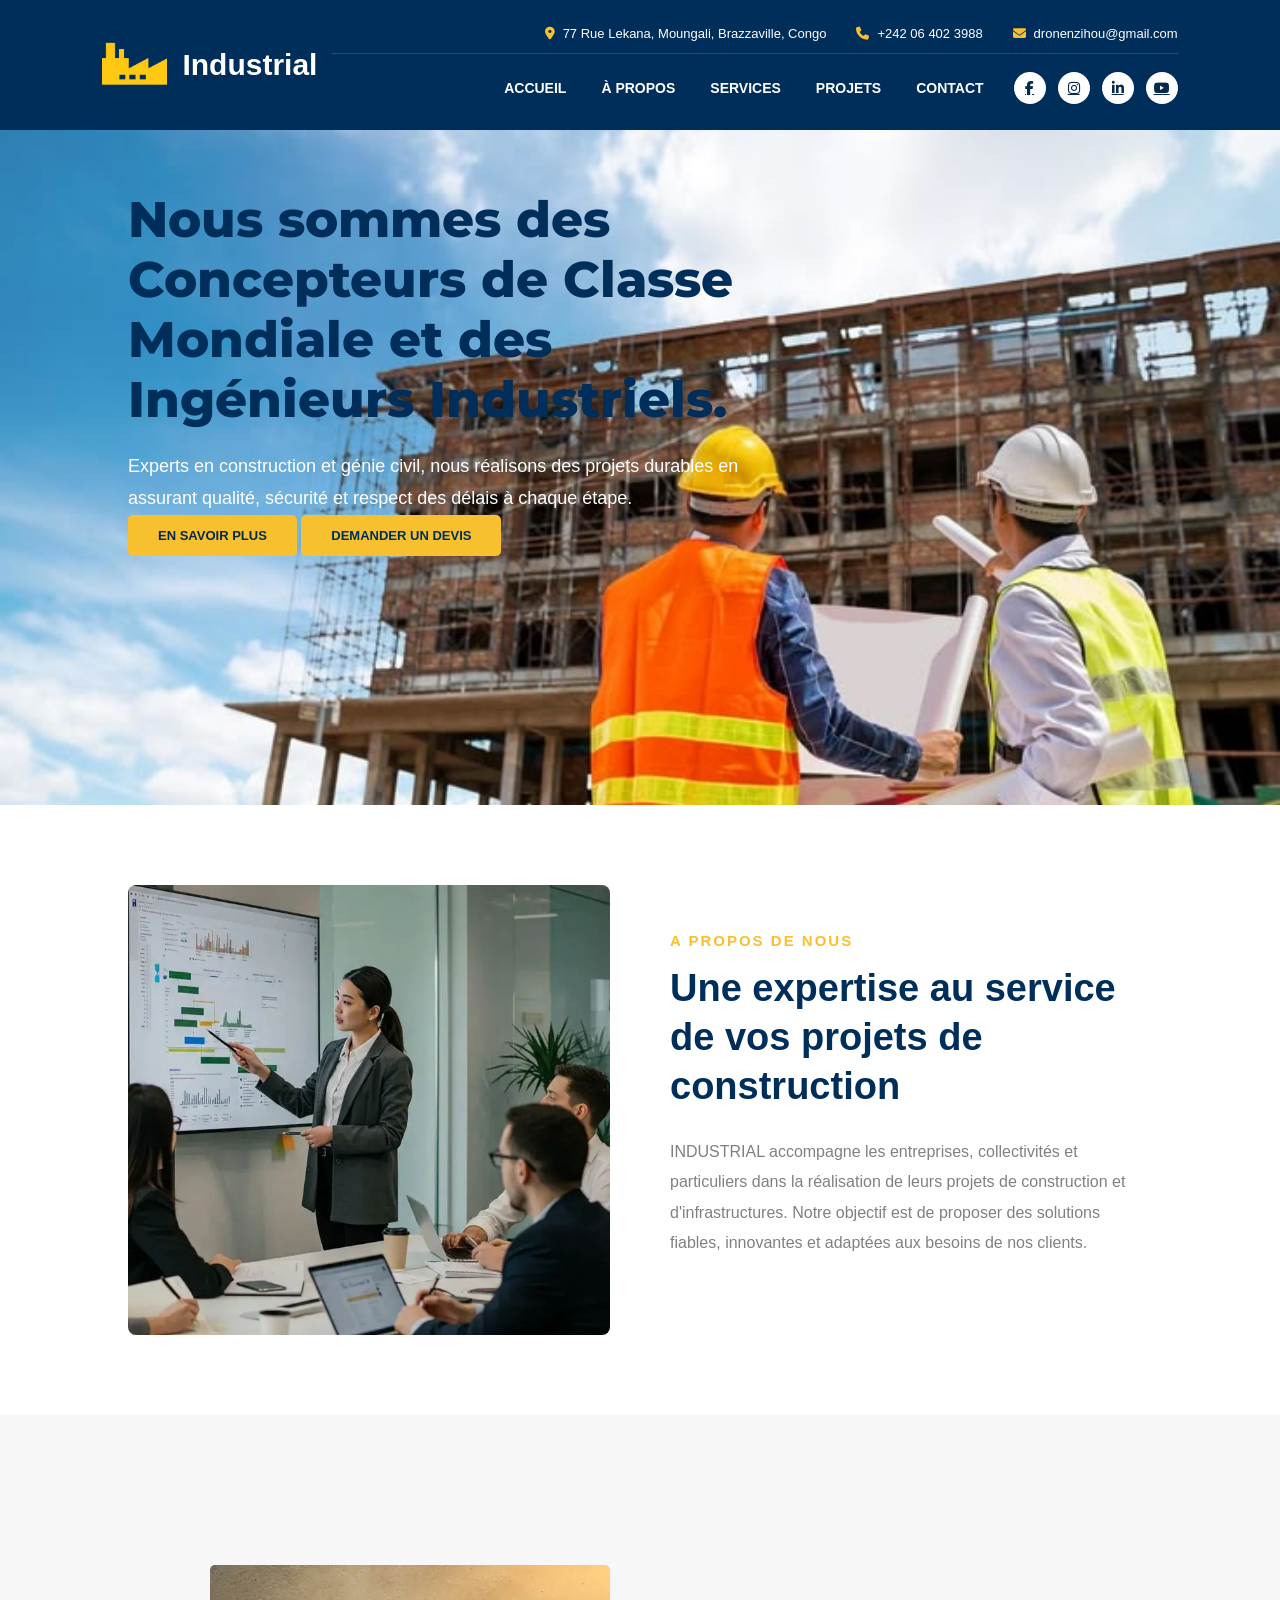
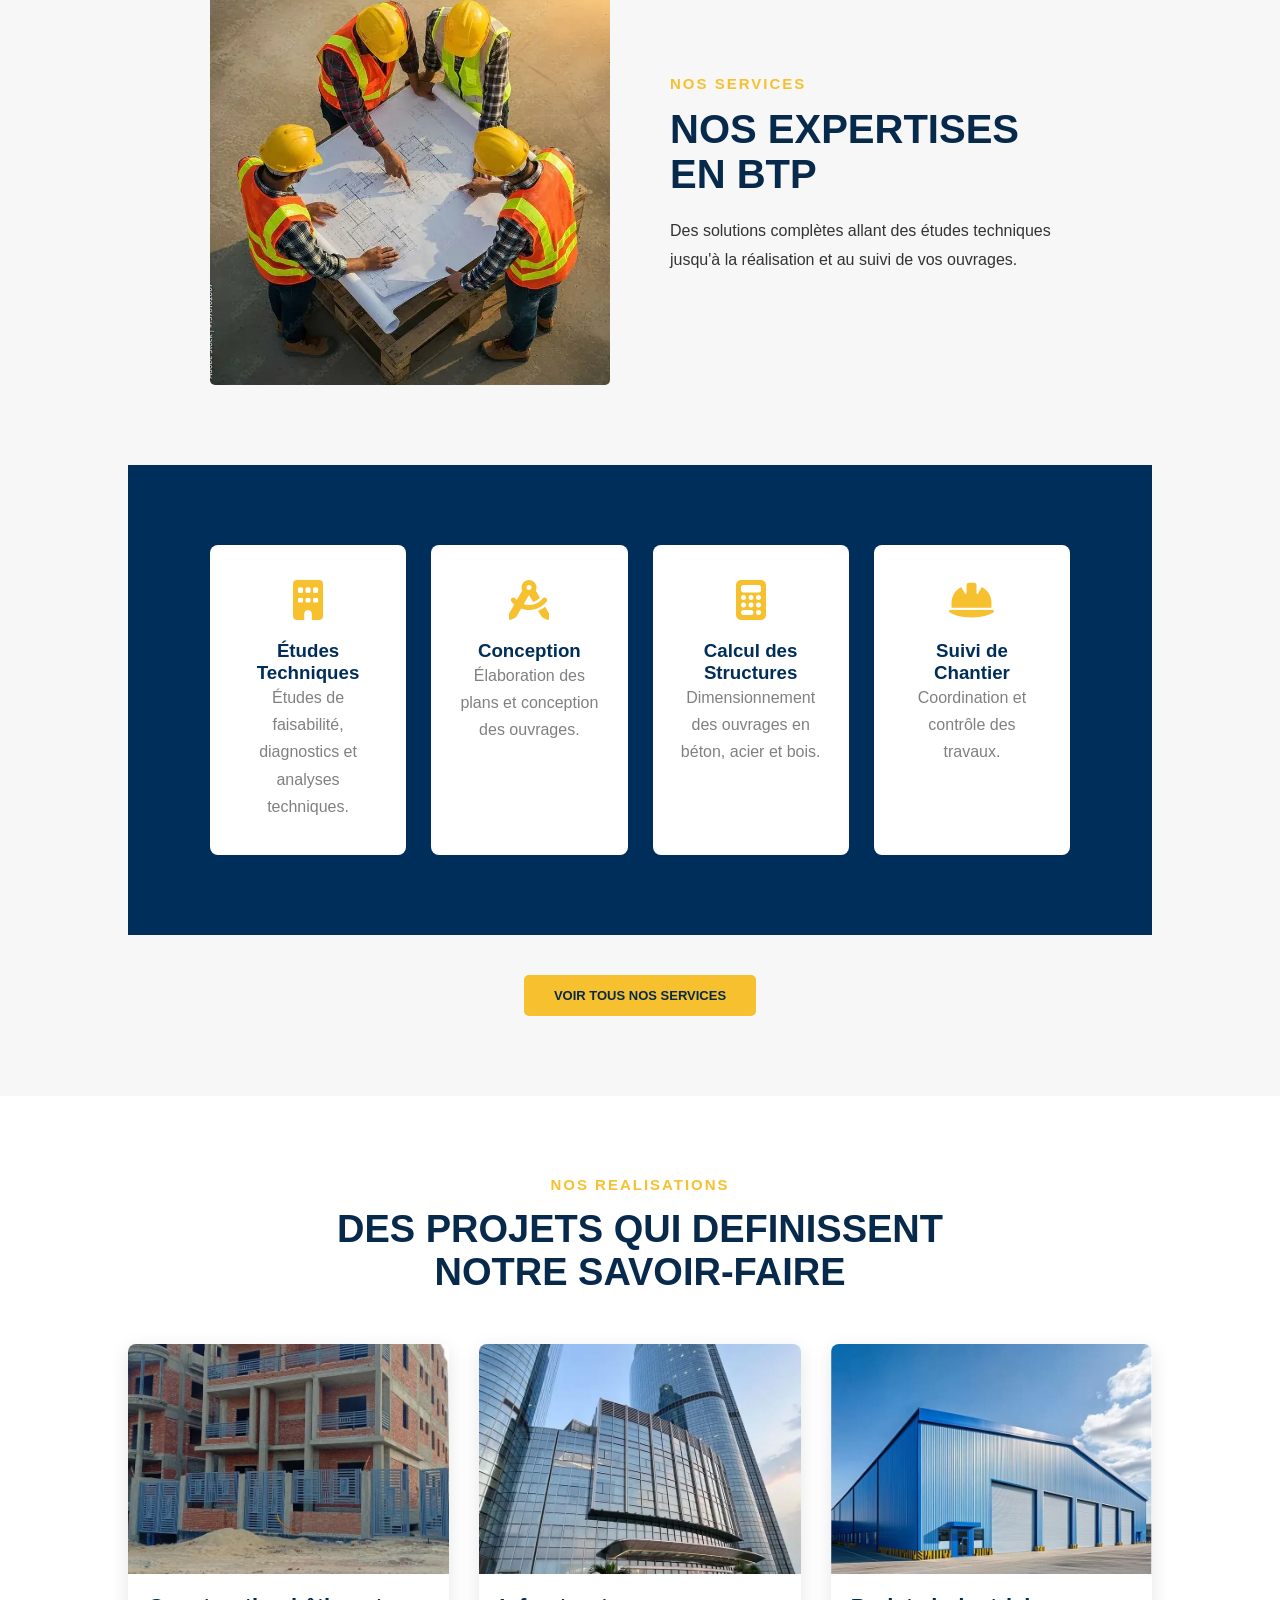
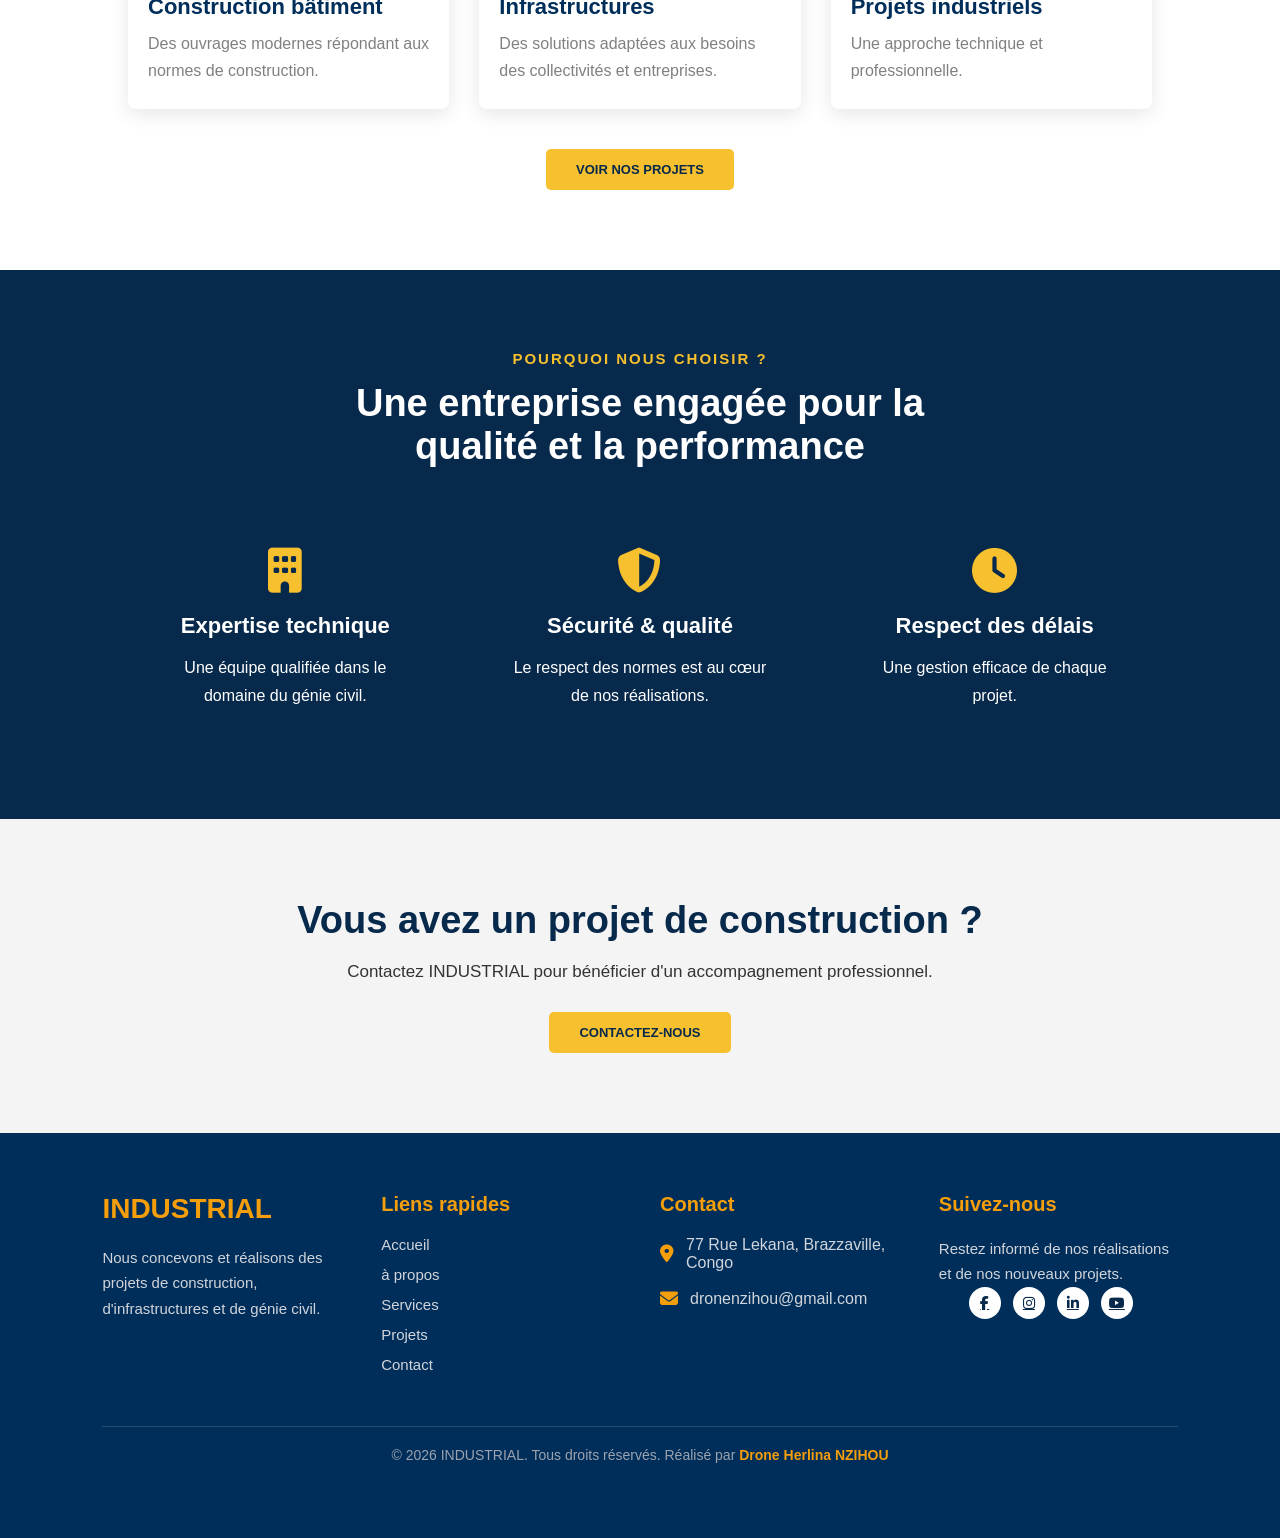
<file: index.html>
<!DOCTYPE html>
<html lang="en">
<head>
    <meta charset="UTF-8">
    <meta name="viewport" content="width=device-width, initial-scale=1.0">
    <title>Construction & Génie Civil | Études, Conception et Réalisation de Projets BTP</title>
    <meta name="description" content="Spécialiste en construction et génie civil : conception, dimensionnement et réalisation de projets BTP. Expertise en ouvrages, infrastructures et suivi de chantier.">
    <link rel="stylesheet" href="style.css">
    <!-- Bibliotheque des icones-->
    <link rel="stylesheet" href="https://cdnjs.cloudflare.com/ajax/libs/font-awesome/6.5.0/css/all.min.css">
    <!-- Google Fonts -->
    <link href="https://fonts.googleapis.com/css2?family=Montserrat:wght@400;500;600;700;800&family=Open+Sans:wght@400;500;600&display=swap" rel="stylesheet">
</head>
<body>
    <!--HEADER-->
    <header>
            <div class="logo">
                <br>
                <img class="img1"  src="Images/Bâtiment.webp" alt="Logo de l'entreprise représentant un bâtiment industriel avec cheminée">
                <h2>Industrial</h2>
                <br>
            </div>
            <button class="menu-toggle" id="menu-toggle">
                <i class="fa-solid fa-bars"></i>
            </button>
            <div class="bars">
                <!--La première barre au dessus du menu-->
                <div class="infos">
                    <ul id="contact" class="infos1">
                       <li>
                            <i class="fa-solid fa-location-dot"></i>
                            <a href="https://www.google.com/maps/search/?api=1&query=77+rue+Lekana+Moungali+Brazzaville+Congo" target="_blank">
                                77 Rue Lekana, Moungali, Brazzaville, Congo
                            </a>
                        </li>

                        <li>
                            <i class="fa-solid fa-phone"></i>
                            <a href="tel:+242064023988">
                                +242 06 402 3988
                            </a>
                        </li>

                        <li>
                            <i class="fa-solid fa-envelope"></i>
                            <a href="mailto:dronenzihou@gmail.com">
                                dronenzihou@gmail.com
                            </a>
                        </li>
                    </ul> 
                </div>
                <!--La barre de navigation du site-->
                <nav>
                       <ul>
                            <li><a href="index.html">Accueil</a></li>
                            <li><a href="a-propos.html">à propos</a></li>
                            <li><a href="Services.html">Services</a></li>
                            <li><a href="Projets.html">Projets</a></li>
                            <li><a href="Contact.html">Contact</a></li>
                            
                        </ul>
                        <div class="social-icons">
                                <a href="https://www.facebook.com/share/1EDzZibBhU/"><i class="fab fa-facebook-f"></i></a>
                                <a href="https://www.instagram.com/herlinadeldrone?igsh=MTk3YzBwdnlkN2pxcA=="><i class="fab fa-instagram"></i></a>
                                <a href="https://www.linkedin.com/in/drone-herlina-nzihou-4bb126404?utm_source=share_via&utm_content=profile&utm_medium=member_android"><i class="fab fa-linkedin-in"></i></a>
                                <a href="https://youtube.com/@242lina?si=HSE26Pj8OXAb7ouc"><i class="fab fa-youtube"></i></a>
                        </div>
                        <!--icone de recherche-->
                </nav>
            </div>  
    </header>
    <!--Les différentes sections de ma page-->
    
    <!--La première section-->  
    <main>
<!-- ==========================
        SECTION HERO
     (APERÇU A PROPOS)
=========================== -->

<section class="section1">
    <div id="About" class="test">

        <h1>
            Nous sommes des Concepteurs de Classe
            <br>
            Mondiale et des Ingénieurs Industriels.
        </h1>


        <p>
            Experts en construction et génie civil,
            nous réalisons des projets durables
            en assurant qualité, sécurité et respect
            des délais à chaque étape.
        </p>


        <a href="a-propos.html" class="read-more">
            EN SAVOIR PLUS
        </a>
        <a href="contact.html#formulaire" class="btn-service">
            DEMANDER UN DEVIS
        </a>

    </div>


</section>





<!-- ==========================
        SECTION A PROPOS
=========================== -->

<section class="about-home">

    <div class="about-container">


        <div class="about-image">

            <img src="Images/Equipe.webp" 
            alt="Equipe professionnelle de construction INDUSTRIAL">

        </div>



        <div class="about-text">

            <h4>A PROPOS DE NOUS</h4>

            <h2>
                Une expertise au service
                de vos projets de construction
            </h2>


            <p>
                INDUSTRIAL accompagne les entreprises,
                collectivités et particuliers dans la réalisation
                de leurs projets de construction et d'infrastructures.
                Notre objectif est de proposer des solutions fiables,
                innovantes et adaptées aux besoins de nos clients.
            </p>
            
</div>

    </div>

</section>
<!-- ==========================
        SECTION SERVICES
=========================== -->


<section id="services">


<section class="section2">


<div class="ordre">


<div class="part1">

<img src="Images/Lecture-plan.webp"
alt="Projet de construction bâtiment industriel">

</div>
<div class="part2">

<h4>NOS SERVICES</h4>

<h2>
NOS EXPERTISES EN BTP
</h2>


<p>
Des solutions complètes allant des études
techniques jusqu'à la réalisation et au suivi
de vos ouvrages.
</p>


</div>


</div>
</section>
<section class="expertise">
         <div class="services-grid">

            <div class="service-card">

                <i class="fa-solid fa-building"></i>

                <h3>Études Techniques</h3>

                <p>
                    Études de faisabilité, diagnostics et analyses techniques.
                </p>

            </div>

            <div class="service-card">

                <i class="fa-solid fa-drafting-compass"></i>

                <h3>Conception</h3>

                <p>
                    Élaboration des plans et conception des ouvrages.
                </p>

            </div>

            <div class="service-card">

                <i class="fa-solid fa-calculator"></i>

                <h3>Calcul des Structures</h3>

                <p>
                    Dimensionnement des ouvrages en béton, acier et bois.
                </p>

            </div>

            <div class="service-card">

                <i class="fa-solid fa-helmet-safety"></i>

                <h3>Suivi de Chantier</h3>

                <p>
                    Coordination et contrôle des travaux.
                </p>
            </div>
</section>
<a href="services.html" class="read-more service-btn">
Voir tous nos services
</a>


</section>

<!-- ==========================
        SECTION PROJETS
=========================== -->


<section class="projects-home">


<div class="title-section">

<h4>NOS REALISATIONS</h4>

<h2>
DES PROJETS QUI DEFINISSENT
NOTRE SAVOIR-FAIRE
</h2>

</div>
<div class="project-cards">
<div class="project-card">

<img src="Images/Batis.webp"
alt="Projet bâtiment réalisé">

<h3>
Construction bâtiment
</h3>

<p>
Des ouvrages modernes répondant
aux normes de construction.
</p>

</div>



<div class="project-card">

<img src="Images/Tours-jumelles-BRAZZAVILLE.webp"
alt="Infrastructure réalisée">

<h3>
Infrastructures
</h3>

<p>
Des solutions adaptées aux besoins
des collectivités et entreprises.
</p>

</div>



<div class="project-card">

<img src="Images/Hangar-métallique.jpg"
alt="Projet industriel">

<h3>
Projets industriels
</h3>

<p>
Une approche technique et professionnelle.
</p>

</div>
</div>


<a href="Projets.html" class="read-more">
Voir nos projets
</a>
</section>

<!-- ==========================
        SECTION POURQUOI NOUS
=========================== -->


<section class="why-home">


<h4>POURQUOI NOUS CHOISIR ?</h4>


<h2>
Une entreprise engagée pour
la qualité et la performance
</h2>



<div class="advantages">


<div>
<i class="fa-solid fa-building"></i>

<h3>
Expertise technique
</h3>

<p>
Une équipe qualifiée dans
le domaine du génie civil.
</p>

</div>




<div>

<i class="fa-solid fa-shield-halved"></i>

<h3>
Sécurité & qualité
</h3>

<p>
Le respect des normes
est au cœur de nos réalisations.
</p>

</div>




<div>

<i class="fa-solid fa-clock"></i>

<h3>
Respect des délais
</h3>

<p>
Une gestion efficace
de chaque projet.
</p>

</div>


</div>


</section>

<!-- ==========================
        CONTACT RAPIDE
=========================== -->
<section class="contact-home">
<h2>
Vous avez un projet de construction ?
</h2>
<p>
Contactez INDUSTRIAL pour bénéficier
d'un accompagnement professionnel.
</p>
<a href="contact.html" class="read-more">
CONTACTEZ-NOUS
</a>
</section>
</main>
<footer class="footer">

    <div class="footer-container">

        <!-- Présentation -->
        <div class="footer-col">
            <h2>INDUSTRIAL</h2>
            <p>
                Nous concevons et réalisons des projets de construction,
                d'infrastructures et de génie civil.
            </p>
        </div>

        <!-- Liens rapides -->
        <div class="footer-col">
            <h3>Liens rapides</h3>
            <ul>
                <li><a href="index.html">Accueil</a></li>
                <li><a href="a-propos.html">à propos</a></li>
                <li><a href="Services.html">Services</a></li>
                <li><a href="Projets.html">Projets</a></li>
                <li><a href="Contact.html">Contact</a></li>
                            
            </ul>
        </div>

        <!-- Coordonnées -->
        <div class="footer-col">
            <h3>Contact</h3>

            <div class="contact-item">
                <i class="fas fa-map-marker-alt"></i>
                <span>77 Rue Lekana, Brazzaville, Congo</span>
            </div>

            <div class="contact-item">
                <i class="fas fa-envelope"></i>
                <span>dronenzihou@gmail.com</span>
            </div>
        </div>

        <!-- Réseaux sociaux -->
        <div class="footer-col">
            <h3>Suivez-nous</h3>

            <p>
                Restez informé de nos réalisations et de nos nouveaux projets.
            </p>
            <div class="social-icons">
                                <a href="https://www.facebook.com/share/1EDzZibBhU/"><i class="fab fa-facebook-f"></i></a>
                                <a href="https://www.instagram.com/herlinadeldrone?igsh=MTk3YzBwdnlkN2pxcA=="><i class="fab fa-instagram"></i></a>
                                <a href="https://www.linkedin.com/in/drone-herlina-nzihou-4bb126404?utm_source=share_via&utm_content=profile&utm_medium=member_android"><i class="fab fa-linkedin-in"></i></a>
                                <a href="https://youtube.com/@242lina?si=HSE26Pj8OXAb7ouc"><i class="fab fa-youtube"></i></a>
            </div>
        </div>
    </div>
    <div class="footer-bottom">
        <p>
            © 2026 INDUSTRIAL. Tous droits réservés. Réalisé par <span>Drone Herlina NZIHOU</span>
        </p>
    </div>

</footer>  
<script>
const menuToggle = document.getElementById("menu-toggle");
const bars = document.querySelector(".bars");

menuToggle.addEventListener("click", () => {
    bars.classList.toggle("active");
});
</script>
</body>
</html>
</file>
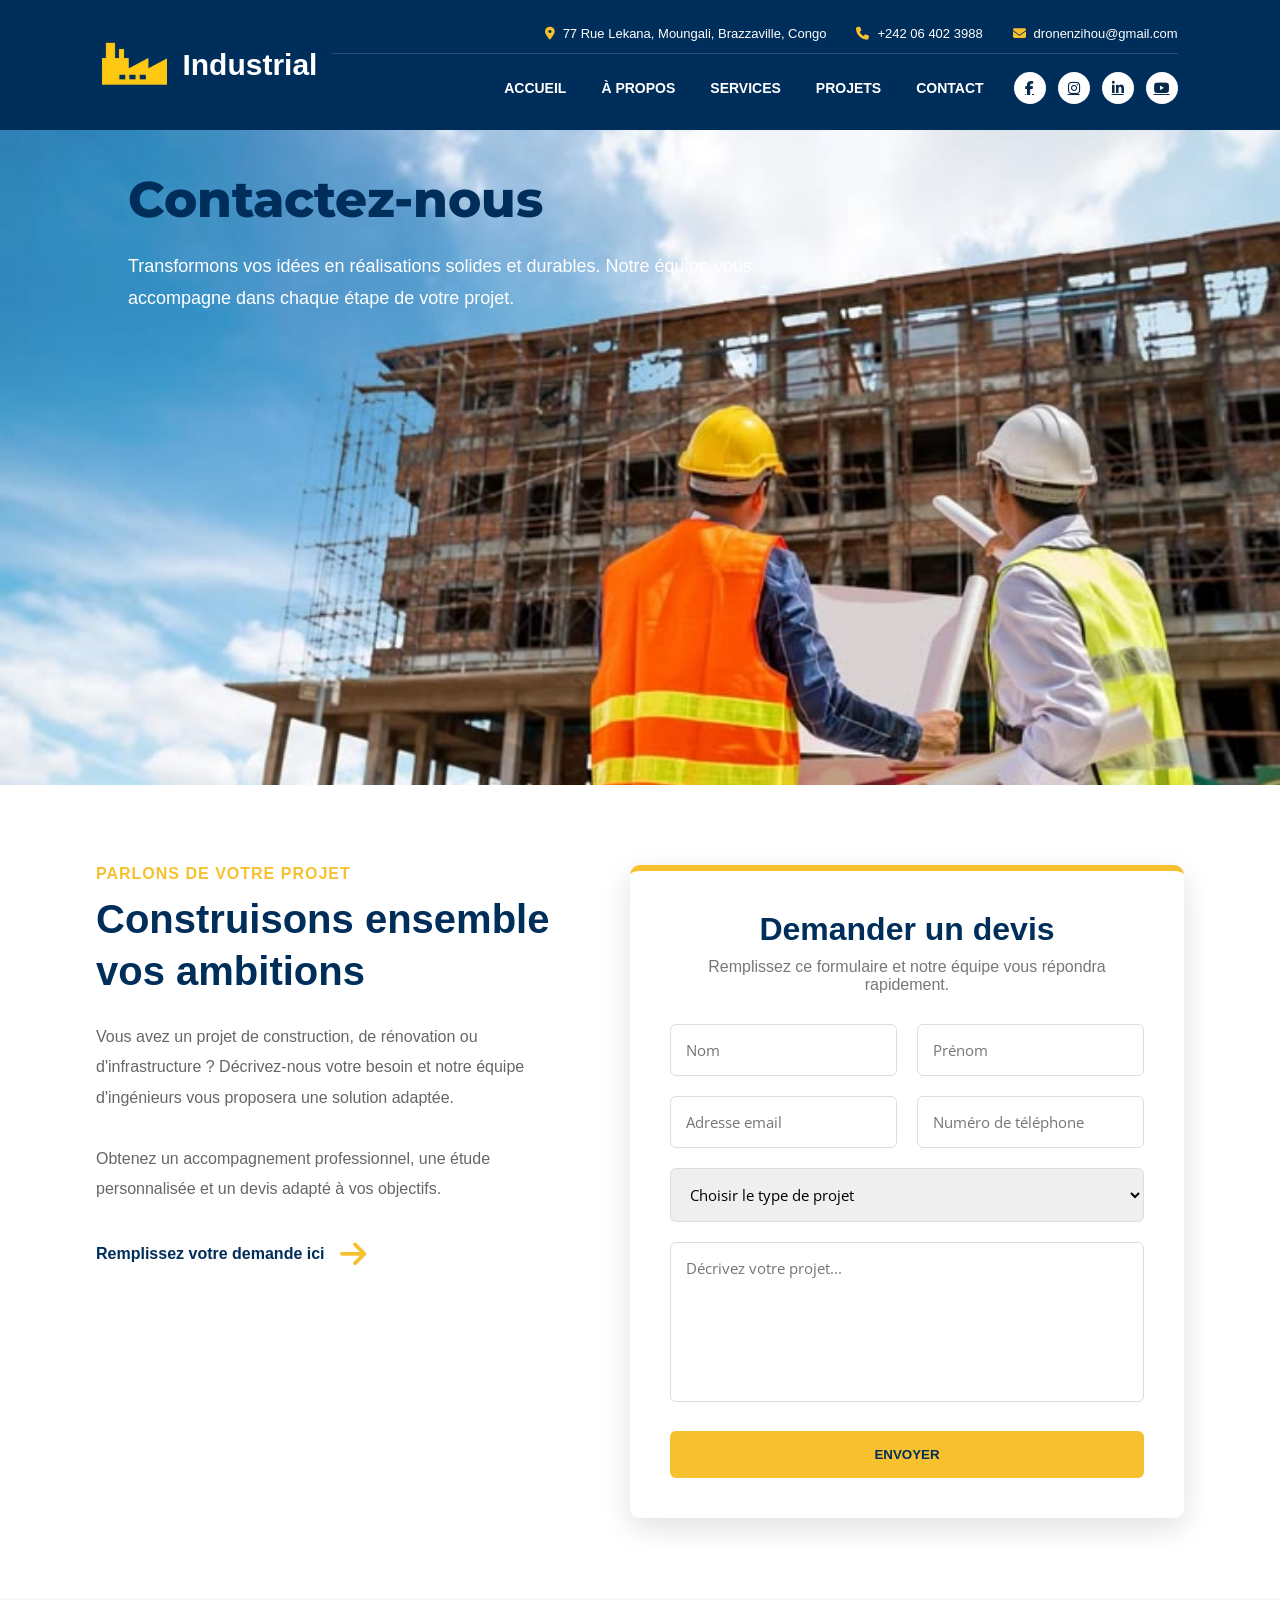
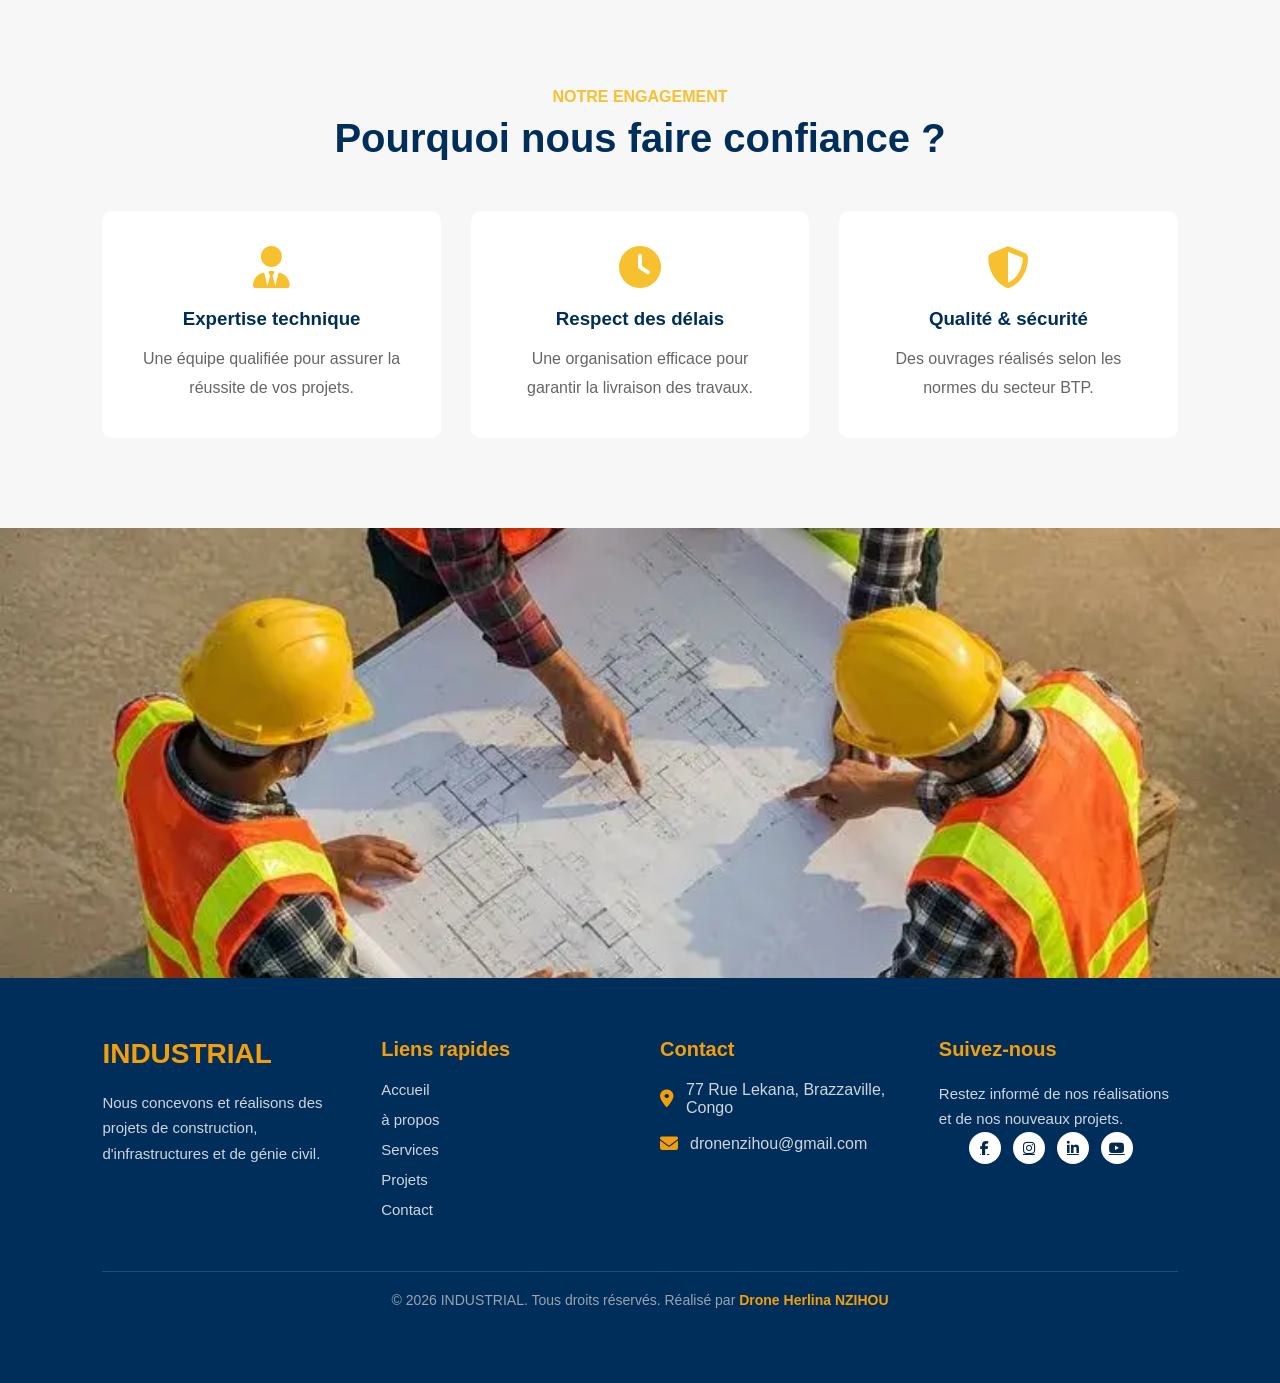
<file: Contact.html>
<!DOCTYPE html>
<html lang="en">
<head>
    <meta charset="UTF-8">
    <meta name="viewport" content="width=device-width, initial-scale=1.0">
    <title>Construction & Génie Civil | Études, Conception et Réalisation de Projets BTP</title>
    <meta name="description" content="Spécialiste en construction et génie civil : conception, dimensionnement et réalisation de projets BTP. Expertise en ouvrages, infrastructures et suivi de chantier.">
    <link rel="stylesheet" href="style.css">
    <!-- Bibliotheque des icones-->
    <link rel="stylesheet" href="https://cdnjs.cloudflare.com/ajax/libs/font-awesome/6.5.0/css/all.min.css">
    <!-- Google Fonts -->
    <link href="https://fonts.googleapis.com/css2?family=Montserrat:wght@400;500;600;700;800&family=Open+Sans:wght@400;500;600&display=swap" rel="stylesheet">
</head>
<body>
    <!--HEADER-->
    <header>
            <div class="logo">
                <br>
                <img class="img1"  src="Images/Bâtiment.webp" alt="Logo de l'entreprise représentant un bâtiment industriel avec cheminée">
                <h2>Industrial</h2>
                <br>
            </div>
            <button class="menu-toggle" id="menu-toggle">
                <i class="fa-solid fa-bars"></i>
            </button>
            <div class="bars">
                <!--La première barre au dessus du menu-->
                <div class="infos">
                    <ul id="contact" class="infos1">
                       <li>
                            <i class="fa-solid fa-location-dot"></i>
                            <a href="https://www.google.com/maps/search/?api=1&query=77+rue+Lekana+Moungali+Brazzaville+Congo" target="_blank">
                                77 Rue Lekana, Moungali, Brazzaville, Congo
                            </a>
                        </li>

                        <li>
                            <i class="fa-solid fa-phone"></i>
                            <a href="tel:+242064023988">
                                +242 06 402 3988
                            </a>
                        </li>

                        <li>
                            <i class="fa-solid fa-envelope"></i>
                            <a href="mailto:dronenzihou@gmail.com">
                                dronenzihou@gmail.com
                            </a>
                        </li>
                    </ul> 
                </div>
                <!--La barre de navigation du site-->
                <nav>
                       <ul>
                            <li><a href="index.html">Accueil</a></li>
                            <li><a href="a-propos.html">à propos</a></li>
                            <li><a href="Services.html">Services</a></li>
                            <li><a href="Projets.html">Projets</a></li>
                            <li><a href="Contact.html">Contact</a></li>
                            
                        </ul>
                        <div class="social-icons">
                                <a href="https://www.facebook.com/share/1EDzZibBhU/"><i class="fab fa-facebook-f"></i></a>
                                <a href="https://www.instagram.com/herlinadeldrone?igsh=MTk3YzBwdnlkN2pxcA=="><i class="fab fa-instagram"></i></a>
                                <a href="https://www.linkedin.com/in/drone-herlina-nzihou-4bb126404?utm_source=share_via&utm_content=profile&utm_medium=member_android"><i class="fab fa-linkedin-in"></i></a>
                                <a href="https://youtube.com/@242lina?si=HSE26Pj8OXAb7ouc"><i class="fab fa-youtube"></i></a>
                        </div>
                        <!--icone de recherche-->
                </nav>
            </div>  
    </header>
    <!--Les différentes sections de ma page-->
    <!--==================================================
                HERO CONTACT
==================================================-->

<section class="section1">

    <div class="test">

        <h1>
            Contactez-nous
        </h1>

        <p>
            Transformons vos idées en réalisations solides et durables.
            Notre équipe vous accompagne dans chaque étape de votre projet.
        </p>

    </div>

</section>



<!--==================================================
            SECTION CONTACT PRINCIPALE
==================================================-->

<section class="contact-main">


    <!-- PARTIE GAUCHE -->

    <div class="contact-left">


        <h4>
            PARLONS DE VOTRE PROJET
        </h4>


        <h2>
            Construisons ensemble vos ambitions
        </h2>


        <p class="call-text">

            Vous avez un projet de construction, de rénovation
            ou d'infrastructure ?
            Décrivez-nous votre besoin et notre équipe d'ingénieurs
            vous proposera une solution adaptée.

            <br><br>

            Obtenez un accompagnement professionnel,
            une étude personnalisée et un devis adapté
            à vos objectifs.

        </p>



        <!-- FLECHE VERS FORMULAIRE -->

        <div class="arrow-contact">

            <span>
                Remplissez votre demande ici
            </span>

            <i class="fa-solid fa-arrow-right"></i>
        </div>
        
    </div>    
    <!-- INFORMATIONS -->

<!--
        <div class="contact-details">


            <div class="detail-box">

                <i class="fa-solid fa-location-dot"></i>

                <div>
                    <h3>
                        Adresse
                    </h3>
                    <p>77 Rue Lekana, Moungali, Brazzaville, Congo</p>
                   
                </div>
                <div class="detail-box">

                <i class="fa-solid fa-phone"></i>

                <div>

                    <h3>
                        Téléphone
                    </h3>

                    <p>
                        +00 123 456 7890
                    </p>

                </div>

            </div>
            <div class="detail-box">

                <i class="fa-solid fa-envelope"></i>

                <div>

                    <h3>
                        Email
                    </h3>

                    <p>
                        info@industry.com
                    </p>

                </div>

            </div>
        </div>-->
    
    <!-- PARTIE DROITE : FORMULAIRE -->
     <div class="contact-form" id="formulaire">
        <h2>
            Demander un devis
        </h2>


        <p>
            Remplissez ce formulaire et notre équipe
            vous répondra rapidement.
        </p>



        <form>


            <div class="input-group">


                <input type="text"
                placeholder="Nom"
                required>


                <input type="text"
                placeholder="Prénom"
                required>


            </div>





            <div class="input-group">


                <input type="email"
                placeholder="Adresse email"
                required>


                <input type="tel"
                placeholder="Numéro de téléphone"
                required>


            </div>







            <select required>


                <option value="">
                    Choisir le type de projet
                </option>


                <option>
                    Construction bâtiment
                </option>


                <option>
                    Réhabilitation
                </option>


                <option>
                    Route et infrastructure
                </option>


                <option>
                    Étude technique
                </option>


                <option>
                    Autres
                </option>


            </select>
            <textarea
            placeholder="Décrivez votre projet..."
            required></textarea>
            <button type="submit">
                ENVOYER
            </button>
        </form>
    </div>
</section>
<!--==================================================
            POURQUOI NOUS CHOISIR
==================================================-->

<section class="why-contact">


    <h4>
        NOTRE ENGAGEMENT
    </h4>


    <h2>
        Pourquoi nous faire confiance ?
    </h2>



    <div class="why-grid">


        <div>


            <i class="fa-solid fa-user-tie"></i>


            <h3>
                Expertise technique
            </h3>


            <p>
                Une équipe qualifiée pour assurer
                la réussite de vos projets.
            </p>


        </div>
        <div>


            <i class="fa-solid fa-clock"></i>


            <h3>
                Respect des délais
            </h3>


            <p>
                Une organisation efficace pour
                garantir la livraison des travaux.
            </p>


        </div>
        <div>


            <i class="fa-solid fa-shield-halved"></i>


            <h3>
                Qualité & sécurité
            </h3>


            <p>
                Des ouvrages réalisés selon
                les normes du secteur BTP.
            </p>


        </div>



    </div>


</section>

<!-- IMAGE FINALE -->

<section class="contact-banner">


<img src="Images/Lecture-plan.webp"
alt="Projet de construction">

</section>
<footer class="footer">

    <div class="footer-container">

        <!-- Présentation -->
        <div class="footer-col">
            <h2>INDUSTRIAL</h2>
            <p>
                Nous concevons et réalisons des projets de construction,
                d'infrastructures et de génie civil.
            </p>
        </div>

        <!-- Liens rapides -->
        <div class="footer-col">
            <h3>Liens rapides</h3>
            <ul>
                <li><a href="index.html">Accueil</a></li>
                <li><a href="a-propos.html">à propos</a></li>
                <li><a href="Services.html">Services</a></li>
                <li><a href="Projets.html">Projets</a></li>
                <li><a href="Contact.html">Contact</a></li>
                            
            </ul>
        </div>

        <!-- Coordonnées -->
        <div class="footer-col">
            <h3>Contact</h3>

            <div class="contact-item">
                <i class="fas fa-map-marker-alt"></i>
                <span>77 Rue Lekana, Brazzaville, Congo</span>
            </div>

            <div class="contact-item">
                <i class="fas fa-envelope"></i>
                <span>dronenzihou@gmail.com</span>
            </div>
        </div>

        <!-- Réseaux sociaux -->
        <div class="footer-col">
            <h3>Suivez-nous</h3>

            <p>
                Restez informé de nos réalisations et de nos nouveaux projets.
            </p>
            <div class="social-icons">
                                <a href="https://www.facebook.com/share/1EDzZibBhU/"><i class="fab fa-facebook-f"></i></a>
                                <a href="https://www.instagram.com/herlinadeldrone?igsh=MTk3YzBwdnlkN2pxcA=="><i class="fab fa-instagram"></i></a>
                                <a href="https://www.linkedin.com/in/drone-herlina-nzihou-4bb126404?utm_source=share_via&utm_content=profile&utm_medium=member_android"><i class="fab fa-linkedin-in"></i></a>
                                <a href="https://youtube.com/@242lina?si=HSE26Pj8OXAb7ouc"><i class="fab fa-youtube"></i></a>
            </div>
        </div>
    </div>
    <div class="footer-bottom">
        <p>
            © 2026 INDUSTRIAL. Tous droits réservés. Réalisé par <span>Drone Herlina NZIHOU</span>
        </p>
    </div>

</footer> 
<script>
const menuToggle = document.getElementById("menu-toggle");
const bars = document.querySelector(".bars");

menuToggle.addEventListener("click", () => {
    bars.classList.toggle("active");
});
</script>
</body>
</html>
</file>
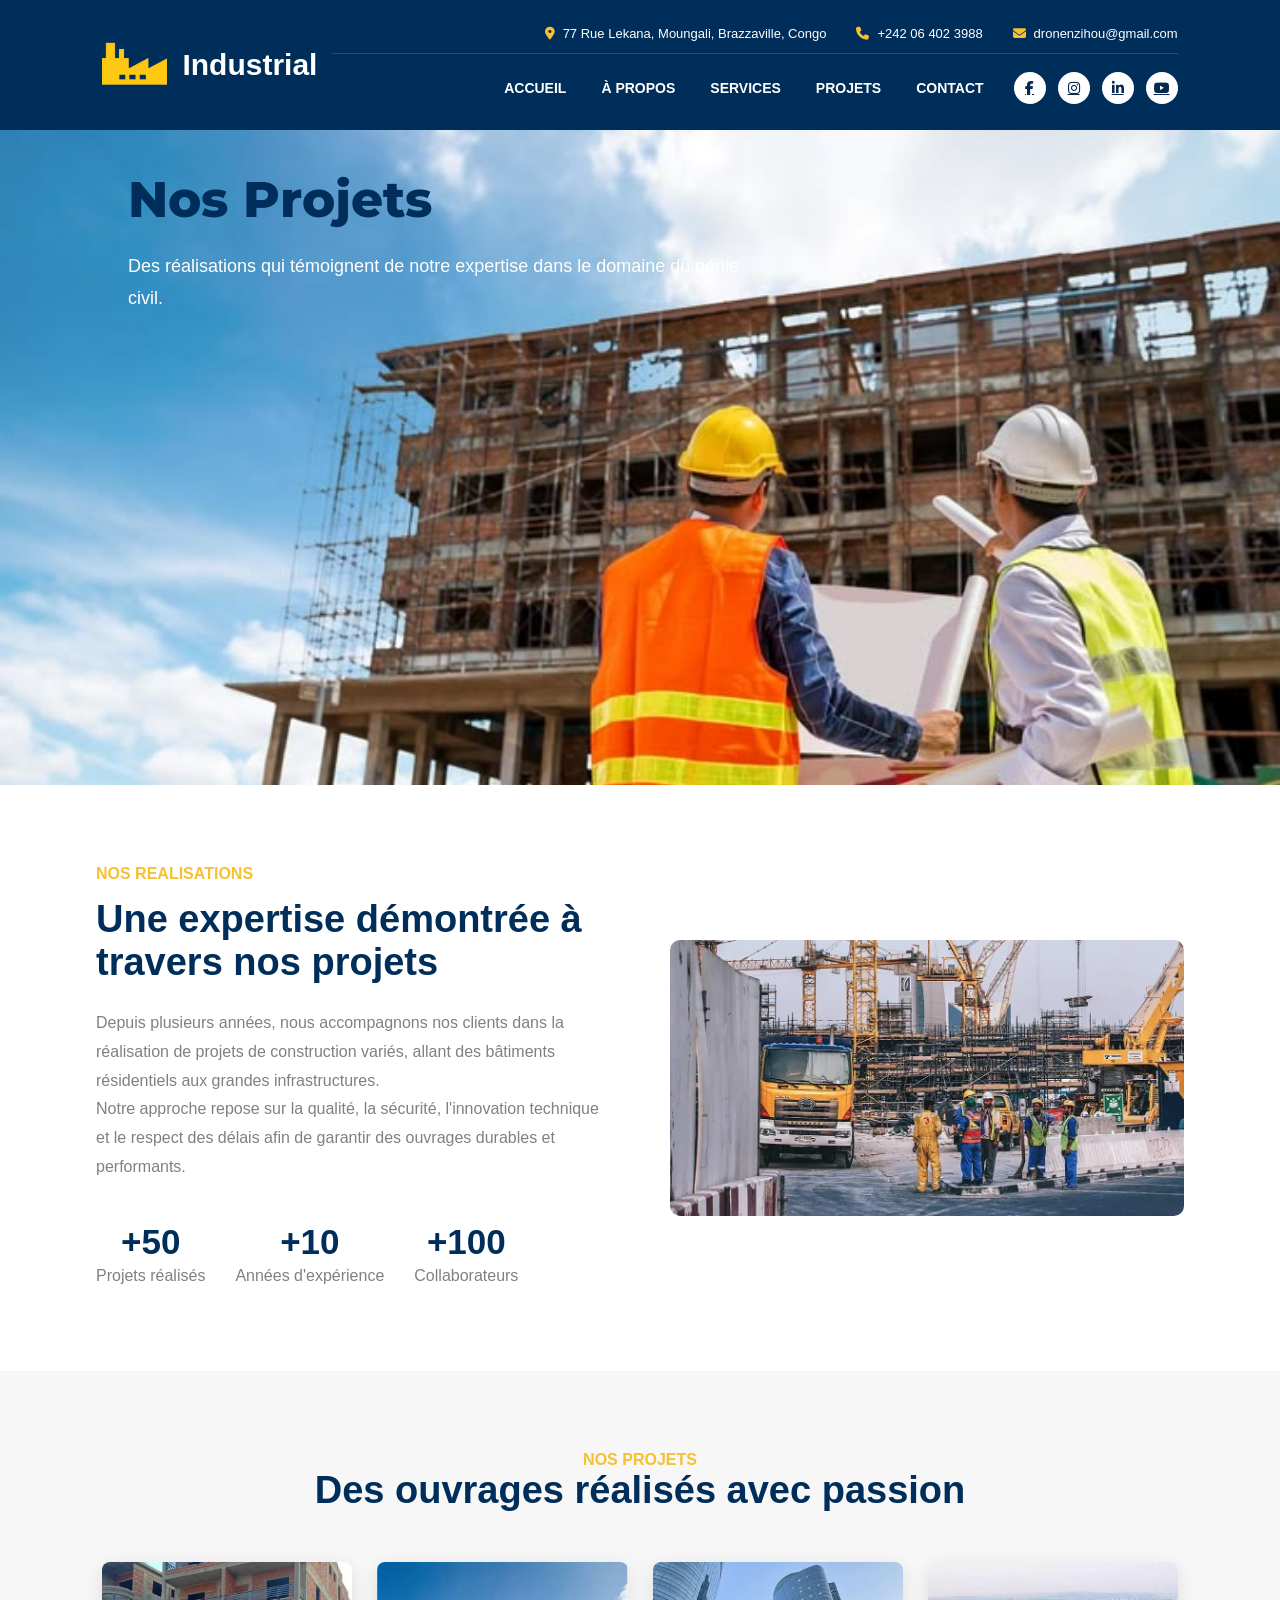
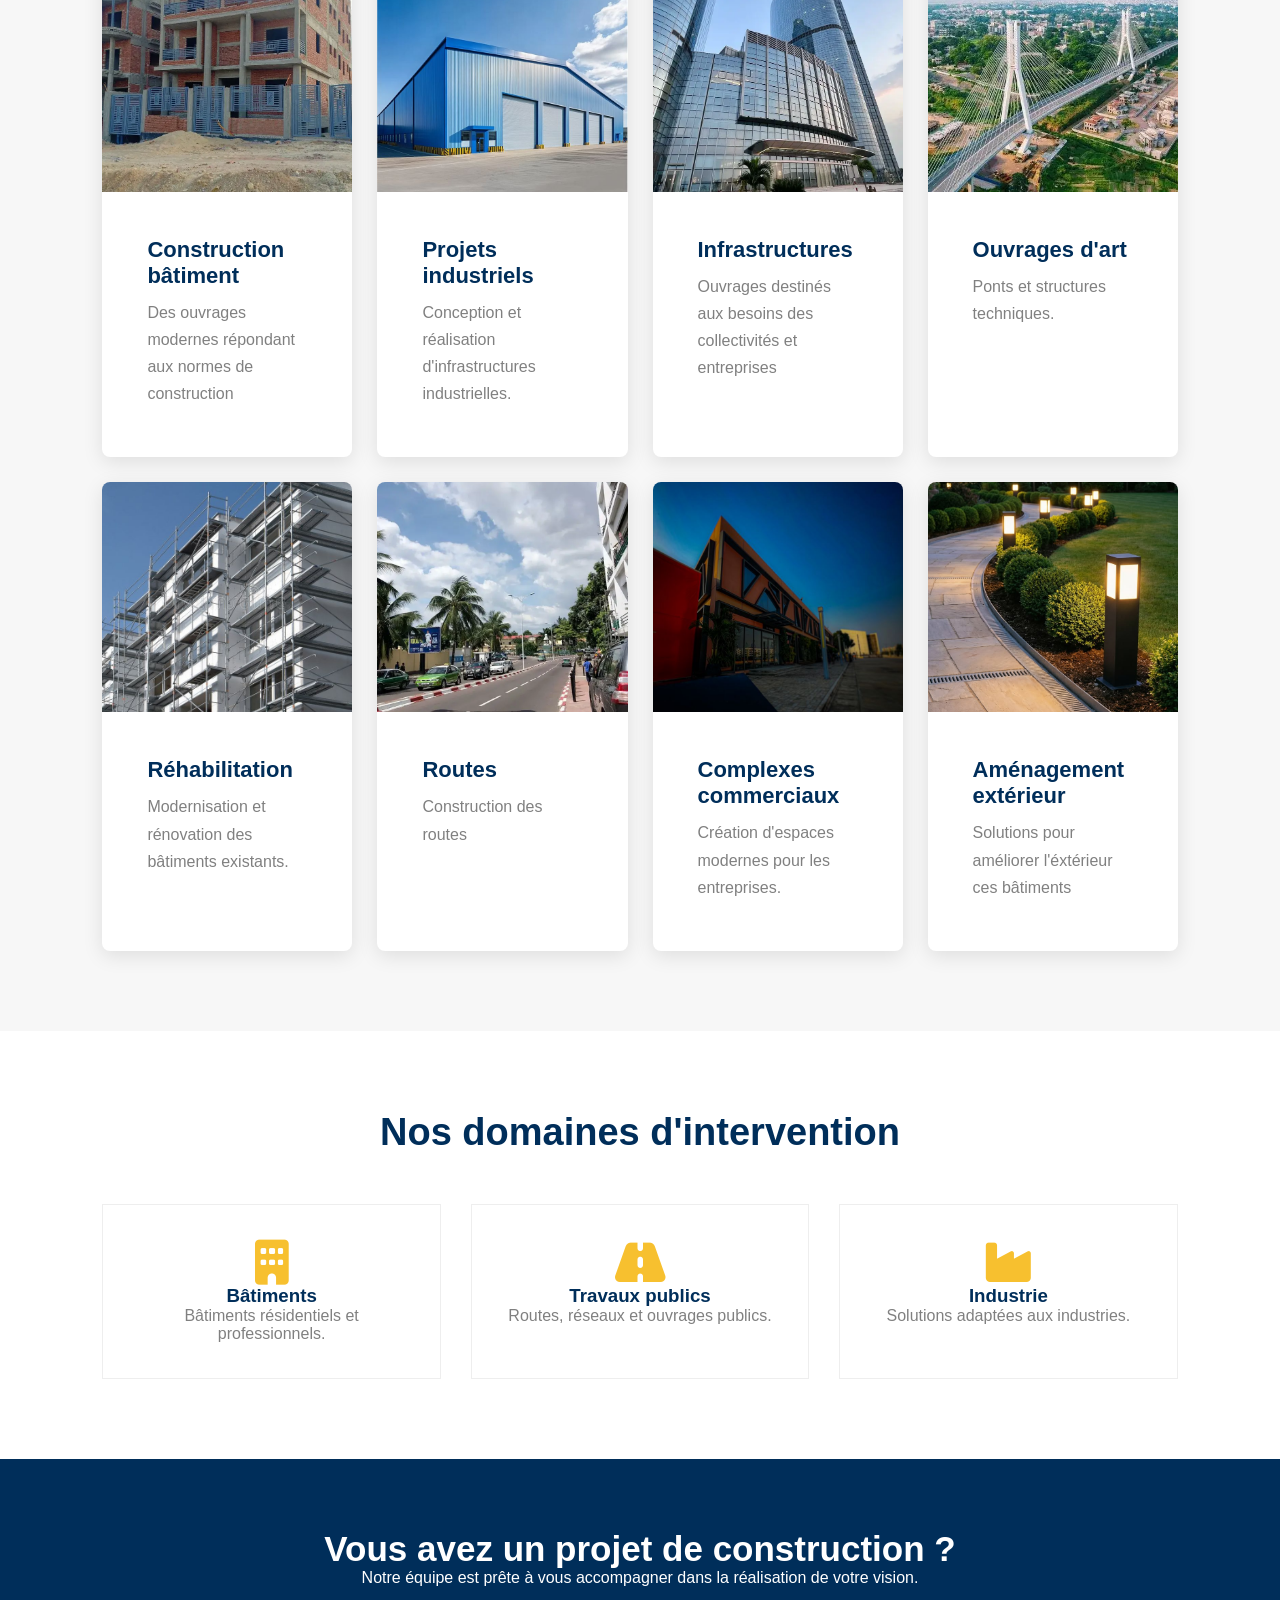
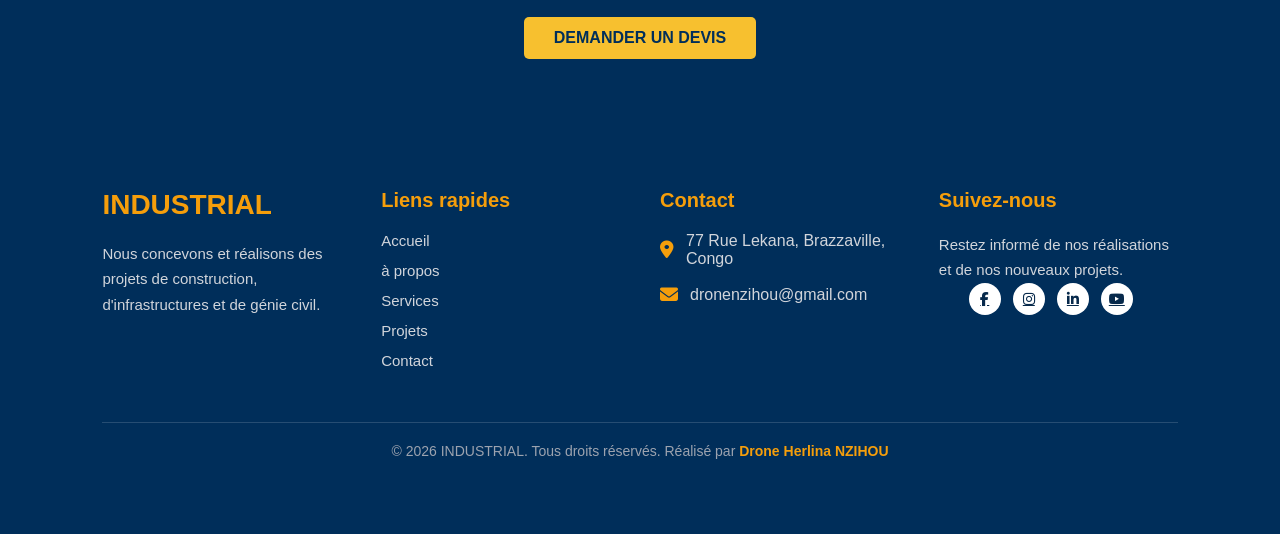
<file: Projets.html>
<!DOCTYPE html>
<html lang="en">
<head>
    <meta charset="UTF-8">
    <meta name="viewport" content="width=device-width, initial-scale=1.0">
    <title>Construction & Génie Civil | Études, Conception et Réalisation de Projets BTP</title>
    <meta name="description" content="Spécialiste en construction et génie civil : conception, dimensionnement et réalisation de projets BTP. Expertise en ouvrages, infrastructures et suivi de chantier.">
    <link rel="stylesheet" href="style.css">
    <!-- Bibliotheque des icones-->
    <link rel="stylesheet" href="https://cdnjs.cloudflare.com/ajax/libs/font-awesome/6.5.0/css/all.min.css">
    <!-- Google Fonts -->
    <link href="https://fonts.googleapis.com/css2?family=Montserrat:wght@400;500;600;700;800&family=Open+Sans:wght@400;500;600&display=swap" rel="stylesheet">
    <link rel="stylesheet" href="https://cdnjs.cloudflare.com/ajax/libs/font-awesome/6.7.2/css/all.min.css">
</head>
<body>
    <!--HEADER-->
    <header>
            <div class="logo">
                <br>
                <img class="img1"  src="Images/Bâtiment.webp" alt="Logo de l'entreprise représentant un bâtiment industriel avec cheminée">
                <h2>Industrial</h2>
                <br>
            </div>
            <button class="menu-toggle" id="menu-toggle">
                <i class="fa-solid fa-bars"></i>
            </button>
            <div class="bars">
                <!--La première barre au dessus du menu-->
                <div class="infos">
                    <ul id="contact" class="infos1">
                       <li>
                            <i class="fa-solid fa-location-dot"></i>
                            <a href="https://www.google.com/maps/search/?api=1&query=77+rue+Lekana+Moungali+Brazzaville+Congo" target="_blank">
                                77 Rue Lekana, Moungali, Brazzaville, Congo
                            </a>
                        </li>

                        <li>
                            <i class="fa-solid fa-phone"></i>
                            <a href="tel:+242064023988">
                                +242 06 402 3988
                            </a>
                        </li>

                        <li>
                            <i class="fa-solid fa-envelope"></i>
                            <a href="mailto:dronenzihou@gmail.com">
                                dronenzihou@gmail.com
                            </a>
                        </li>
                    </ul> 
                </div>
                <!--La barre de navigation du site-->
                <nav>
                       <ul>
                            <li><a href="index.html">Accueil</a></li>
                            <li><a href="a-propos.html">à propos</a></li>
                            <li><a href="Services.html">Services</a></li>
                            <li><a href="Projets.html">Projets</a></li>
                            <li><a href="Contact.html">Contact</a></li>
                            
                        </ul>
                        <div class="social-icons">
                                <a href="https://www.facebook.com/share/1EDzZibBhU/"><i class="fab fa-facebook-f"></i></a>
                                <a href="https://www.instagram.com/herlinadeldrone?igsh=MTk3YzBwdnlkN2pxcA=="><i class="fab fa-instagram"></i></a>
                                <a href="https://www.linkedin.com/in/drone-herlina-nzihou-4bb126404?utm_source=share_via&utm_content=profile&utm_medium=member_android"><i class="fab fa-linkedin-in"></i></a>
                                <a href="https://youtube.com/@242lina?si=HSE26Pj8OXAb7ouc"><i class="fab fa-youtube"></i></a>
                        </div>
                        <!--icone de recherche-->
                </nav>
            </div>  
    </header>
    <!--Les différentes sections de ma page-->
    <section class="section1">
        <div class="test">
            <h1>
                Nos Projets
            </h1>
            <p>
                Des réalisations qui témoignent de notre expertise
                dans le domaine du génie civil.
            </p>
        </div>
    </section>
<!--==================================================
                PRESENTATION PROJETS
==================================================-->
<section class="projects-intro">
    <div class="projects-text">
        <h4>
            NOS REALISATIONS
        </h4>
        <h2>
            Une expertise démontrée à travers nos projets
        </h2>
         <p>

            Depuis plusieurs années, nous accompagnons nos clients
            dans la réalisation de projets de construction variés,
            allant des bâtiments résidentiels aux grandes infrastructures.

        </p>


        <p>

            Notre approche repose sur la qualité, la sécurité,
            l'innovation technique et le respect des délais afin
            de garantir des ouvrages durables et performants.

        </p>




        <div class="project-stats">


            <div>

                <h3>
                    +50
                </h3>

                <p>
                    Projets réalisés
                </p>

            </div>



            <div>

                <h3>
                    +10
                </h3>

                <p>
                    Années d'expérience
                </p>

            </div>




            <div>

                <h3>
                    +100
                </h3>

                <p>
                    Collaborateurs
                </p>

            </div>


        </div>



    </div>





    <div class="projects-image">


        <img src="Images/chantier.webp"
        alt="Projet de construction">


    </div>



</section>
<!--==================================================
                GALERIE DES PROJETS
==================================================-->
<section class="project-gallery">
    <div class="title">
        <h4>
            NOS PROJETS
        </h4>
        <h2>
            Des ouvrages réalisés avec passion
        </h2>
    </div>
    <div class="projects-grid">

        <div class="project-card">
            <img src="Images/Batis.webp"
            alt="Réalisation des bâtiments">
            <div>
                <h3>Construction bâtiment</h3>
                    
                <p>Des ouvrages modernes répondant aux normes de construction</p>
        
            </div>
        </div>
        <div class="project-card">
            <img src="Images/Hangar-métallique.jpg"
            alt="Bâtiment industriel">

            <div>
                <h3>Projets industriels</h3>
                <p>
                    Conception et réalisation
                    d'infrastructures industrielles.
                </p>


            </div>


        </div>






        <div class="project-card">


            <img src="Images/Tours-jumelles-BRAZZAVILLE.webp"
            alt="Infrastructures">
            <div>
                <h3>
                    Infrastructures 
                </h3>
                <p>
                    Ouvrages destinés aux besoins des collectivités et entreprises
                   
                </p>
            </div>
        </div>

        <div class="project-card">
            <img src="Images/voirie-Congo-Brazzaville.webp"
            alt="Ouvrage d'art">


            <div>

                <h3>
                    Ouvrages d'art
                </h3>


                <p>
                    Ponts et structures techniques.
                </p>


            </div>


        </div>







        <div class="project-card">


            <img src="Images/Réhabilitation.jpg"
            alt="Réhabilitation bâtiment">


            <div>

                <h3>
                    Réhabilitation
                </h3>


                <p>
                    Modernisation et rénovation
                    des bâtiments existants.
                </p>


            </div>


        </div>






        <div class="project-card">


            <img src="Images/Route.webp"
            alt="Routes ">


            <div>

                <h3>
                    Routes 
                </h3>


                <p>
                    Construction des routes
                </p>


            </div>


        </div>
        <div class="project-card">


            <img src="Images/Brazza Mall.jpg"
            alt="Complexe commercial">


            <div>

                <h3>
                    Complexes commerciaux
                </h3>


                <p>
                    Création d'espaces modernes
                    pour les entreprises.
                </p>


            </div>


        </div>

        <div class="project-card">

            <img src="Images/Améngement-extérieur (1).jpg"
            alt="Aménagement extérieur">


            <div>

                <h3>
                    Aménagement extérieur
                </h3>


                <p>
                    Solutions pour améliorer l'éxtérieur ces bâtiments
                    
                </p>


            </div>


        </div>




    </div>



</section>








<!--==================================================
            DOMAINES D'INTERVENTION
==================================================-->



<section class="domains">


    <h2>
        Nos domaines d'intervention
    </h2>



    <div class="domain-grid">



        <div>

            <i class="fa-solid fa-building"></i>

            <h3>
                Bâtiments
            </h3>

            <p>
                Bâtiments résidentiels et professionnels.
            </p>

        </div>

        <div>

            <i class="fa-solid fa-road"></i>

            <h3>
                Travaux publics
            </h3>

            <p>
                Routes, réseaux et ouvrages publics.
            </p>

        </div>

        <div>

            <i class="fa-solid fa-industry"></i>

            <h3>
                Industrie
            </h3>

            <p>
                Solutions adaptées aux industries.
            </p>

        </div>

    </div>

</section>
<!--==================================================
                APPEL A L'ACTION
==================================================-->
    <section class="project-call">
        <h2>
            Vous avez un projet de construction ?
        </h2>
        <p>
            Notre équipe est prête à vous accompagner
            dans la réalisation de votre vision.
        </p>

        <a href="contact.html#formulaire">
            DEMANDER UN DEVIS
        </a>
    </section>
    <footer class="footer">

    <div class="footer-container">

        <!-- Présentation -->
        <div class="footer-col">
            <h2>INDUSTRIAL</h2>
            <p>
                Nous concevons et réalisons des projets de construction,
                d'infrastructures et de génie civil.
            </p>
        </div>

        <!-- Liens rapides -->
        <div class="footer-col">
            <h3>Liens rapides</h3>
            <ul>
                <li><a href="index.html">Accueil</a></li>
                <li><a href="a-propos.html">à propos</a></li>
                <li><a href="Services.html">Services</a></li>
                <li><a href="Projets.html">Projets</a></li>
                <li><a href="Contact.html">Contact</a></li>
                            
            </ul>
        </div>

        <!-- Coordonnées -->
        <div class="footer-col">
            <h3>Contact</h3>

            <div class="contact-item">
                <i class="fas fa-map-marker-alt"></i>
                <span>77 Rue Lekana, Brazzaville, Congo</span>
            </div>

            <div class="contact-item">
                <i class="fas fa-envelope"></i>
                <span>dronenzihou@gmail.com</span>
            </div>
        </div>

        <!-- Réseaux sociaux -->
        <div class="footer-col">
            <h3>Suivez-nous</h3>

            <p>
                Restez informé de nos réalisations et de nos nouveaux projets.
            </p>
            <div class="social-icons">
                                <a href="https://www.facebook.com/share/1EDzZibBhU/"><i class="fab fa-facebook-f"></i></a>
                                <a href="https://www.instagram.com/herlinadeldrone?igsh=MTk3YzBwdnlkN2pxcA=="><i class="fab fa-instagram"></i></a>
                                <a href="https://www.linkedin.com/in/drone-herlina-nzihou-4bb126404?utm_source=share_via&utm_content=profile&utm_medium=member_android"><i class="fab fa-linkedin-in"></i></a>
                                <a href="https://youtube.com/@242lina?si=HSE26Pj8OXAb7ouc"><i class="fab fa-youtube"></i></a>
            </div>
        </div>
    </div>
    <div class="footer-bottom">
        <p>
            © 2026 INDUSTRIAL. Tous droits réservés. Réalisé par <span>Drone Herlina NZIHOU</span>
        </p>
    </div>

</footer>
<script>
const menuToggle = document.getElementById("menu-toggle");
const bars = document.querySelector(".bars");

menuToggle.addEventListener("click", () => {
    bars.classList.toggle("active");
});
</script>

</body>
</html>
</file>
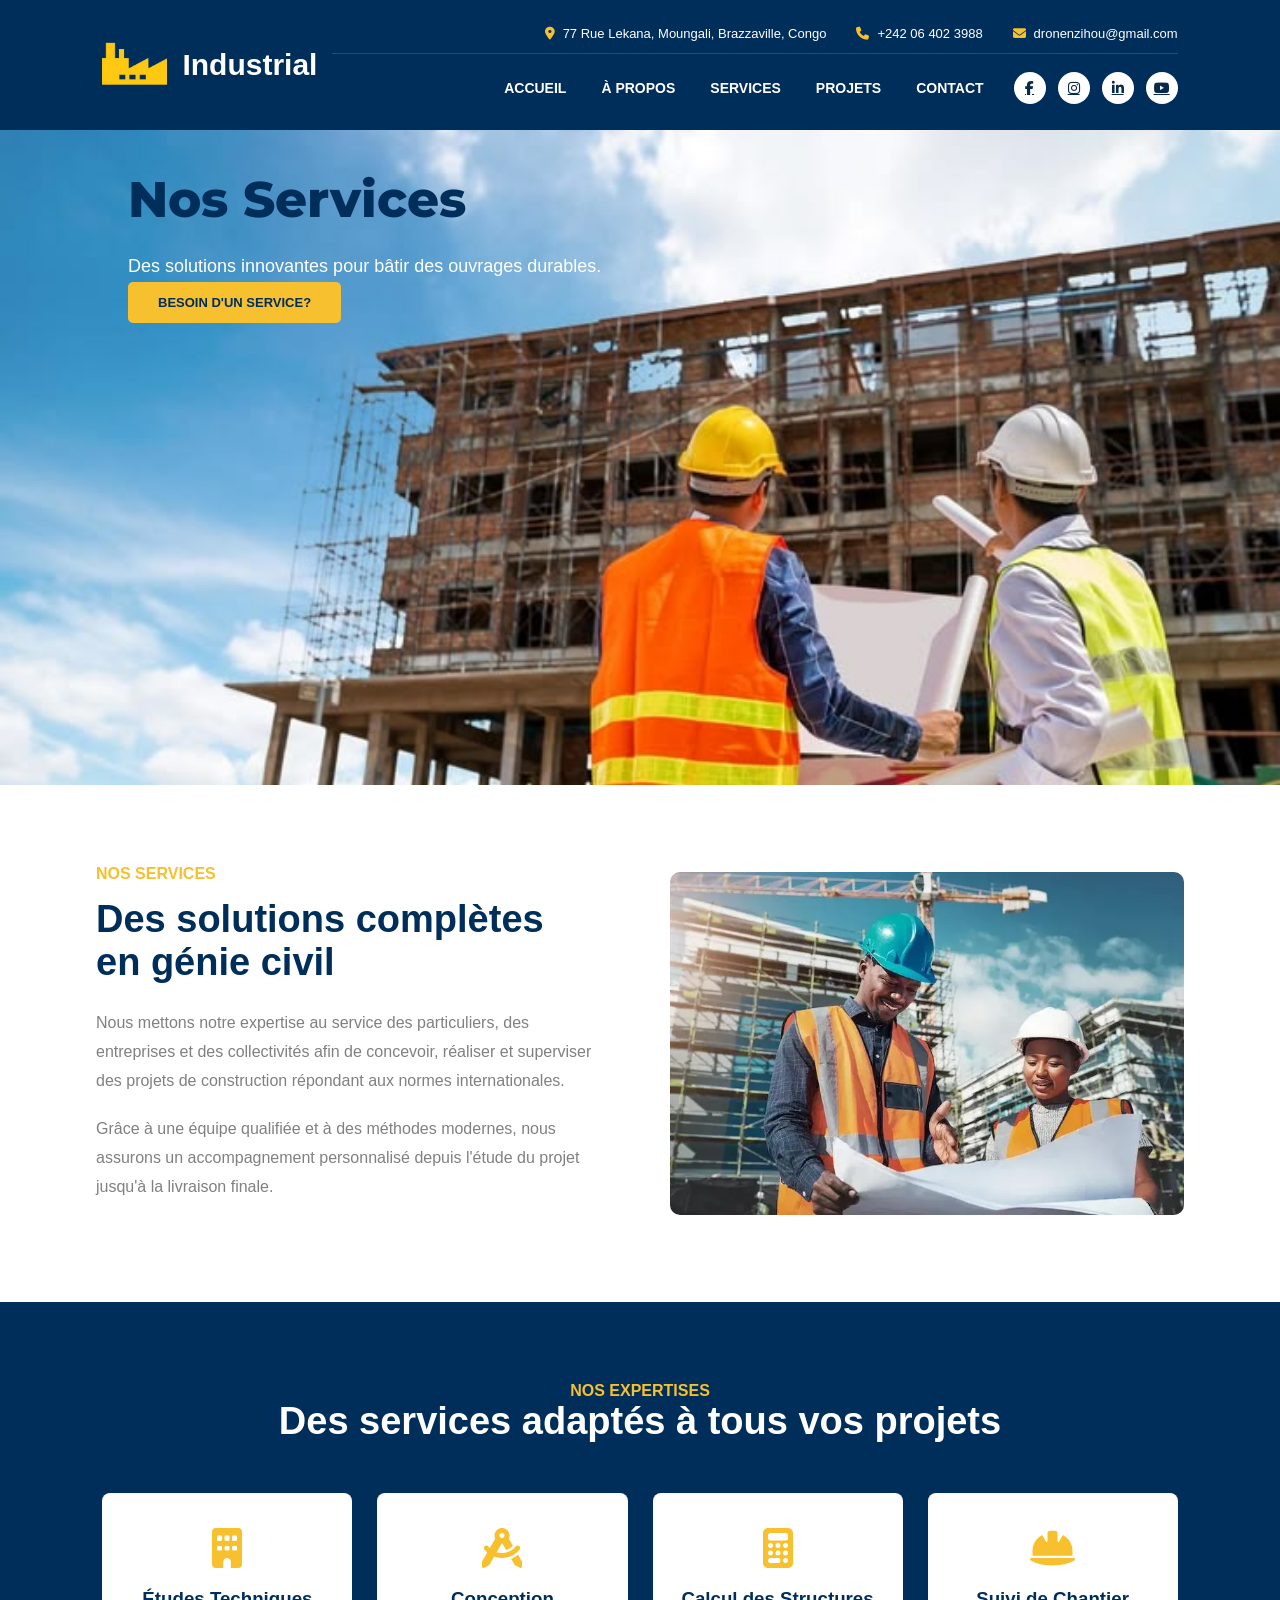
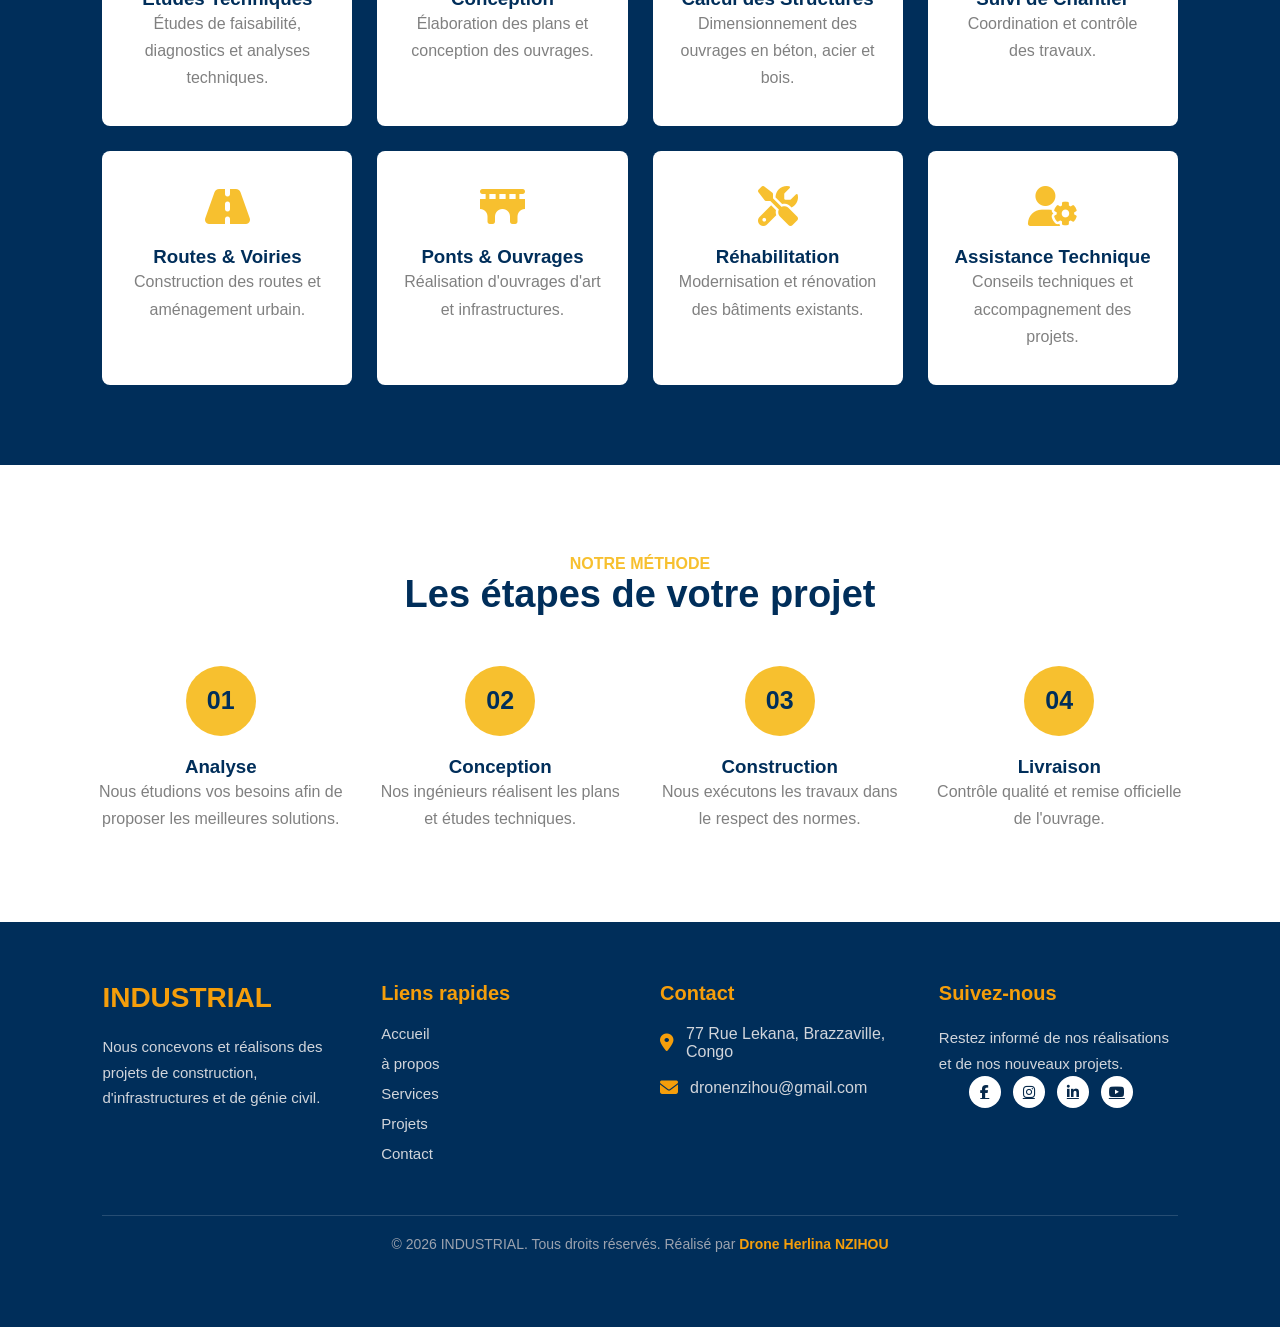
<file: Services.html>
<!DOCTYPE html>
<html lang="en">
<head>
    <meta charset="UTF-8">
    <meta name="viewport" content="width=device-width, initial-scale=1.0">
    <title>Construction & Génie Civil | Études, Conception et Réalisation de Projets BTP</title>
    <meta name="description" content="Spécialiste en construction et génie civil : conception, dimensionnement et réalisation de projets BTP. Expertise en ouvrages, infrastructures et suivi de chantier.">
    <link rel="stylesheet" href="style.css">
    <!-- Bibliotheque des icones-->
    <link rel="stylesheet" href="https://cdnjs.cloudflare.com/ajax/libs/font-awesome/6.5.0/css/all.min.css">
    <!-- Google Fonts -->
    <link href="https://fonts.googleapis.com/css2?family=Montserrat:wght@400;500;600;700;800&family=Open+Sans:wght@400;500;600&display=swap" rel="stylesheet">
</head>
<body>
    <!--HEADER-->
    <header>
            <div class="logo">
                <br>
                <img class="img1"  src="Images/Bâtiment.webp" alt="Logo de l'entreprise représentant un bâtiment industriel avec cheminée">
                <h2>Industrial</h2>
                <br>
            </div>
            <button class="menu-toggle" id="menu-toggle">
                <i class="fa-solid fa-bars"></i>
            </button>
            <div class="bars">
                <!--La première barre au dessus du menu-->
                <div class="infos">
                    <ul id="contact" class="infos1">
                       <li>
                            <i class="fa-solid fa-location-dot"></i>
                            <a href="https://www.google.com/maps/search/?api=1&query=77+rue+Lekana+Moungali+Brazzaville+Congo" target="_blank">
                                77 Rue Lekana, Moungali, Brazzaville, Congo
                            </a>
                        </li>

                        <li>
                            <i class="fa-solid fa-phone"></i>
                            <a href="tel:+242064023988">
                                +242 06 402 3988
                            </a>
                        </li>

                        <li>
                            <i class="fa-solid fa-envelope"></i>
                            <a href="mailto:dronenzihou@gmail.com">
                                dronenzihou@gmail.com
                            </a>
                        </li>
                    </ul> 
                </div>
                <!--La barre de navigation du site-->
                <nav>
                       <ul>
                            <li><a href="index.html">Accueil</a></li>
                            <li><a href="a-propos.html">à propos</a></li>
                            <li><a href="Services.html">Services</a></li>
                            <li><a href="Projets.html">Projets</a></li>
                            <li><a href="Contact.html">Contact</a></li>
                            
                        </ul>
                        <div class="social-icons">
                                <a href="https://www.facebook.com/share/1EDzZibBhU/"><i class="fab fa-facebook-f"></i></a>
                                <a href="https://www.instagram.com/herlinadeldrone?igsh=MTk3YzBwdnlkN2pxcA=="><i class="fab fa-instagram"></i></a>
                                <a href="https://www.linkedin.com/in/drone-herlina-nzihou-4bb126404?utm_source=share_via&utm_content=profile&utm_medium=member_android"><i class="fab fa-linkedin-in"></i></a>
                                <a href="https://youtube.com/@242lina?si=HSE26Pj8OXAb7ouc"><i class="fab fa-youtube"></i></a>
                        </div>
                        <!--icone de recherche-->
                </nav>
            </div>  
    </header>
    <!--Les différentes sections de ma page-->
      <section class="section1">

        <div class="test">

            <h1>Nos Services</h1>

            <p>
                Des solutions innovantes pour bâtir des ouvrages durables.
            </p>
            <a href="contact.html#formulaire" class="btn-service">
                BESOIN D'UN SERVICE?
            </a>

        </div>

    </section>

    <!--==========================
        PRESENTATION
    ============================-->

    <section class="service-intro">

        <div class="intro-text">

            <h4>NOS SERVICES</h4>

            <h2>
                Des solutions complètes <br> en génie civil
            </h2>

            <p>
                Nous mettons notre expertise au service des particuliers,
                des entreprises et des collectivités afin de concevoir,
                réaliser et superviser des projets de construction répondant
                aux normes internationales.
            </p>

            <p>
                Grâce à une équipe qualifiée et à des méthodes modernes,
                nous assurons un accompagnement personnalisé depuis
                l'étude du projet jusqu'à la livraison finale.
            </p>
        </div>
        <div class="intro-image">
            <img src="Images/lec.webp"
                alt="Lecture d'un plan sur chantier">

        </div>
    </section>

    <!--==========================
        NOS EXPERTISES
    ============================-->

    <section class="expertise">

        <div class="title">

            <h4>NOS EXPERTISES</h4>

            <h2>Des services adaptés à tous vos projets</h2>

        </div>

        <div class="services-grid">

            <div class="service-card">

                <i class="fa-solid fa-building"></i>

                <h3>Études Techniques</h3>

                <p>
                    Études de faisabilité, diagnostics et analyses techniques.
                </p>

            </div>

            <div class="service-card">

                <i class="fa-solid fa-drafting-compass"></i>

                <h3>Conception</h3>

                <p>
                    Élaboration des plans et conception des ouvrages.
                </p>

            </div>

            <div class="service-card">

                <i class="fa-solid fa-calculator"></i>

                <h3>Calcul des Structures</h3>

                <p>
                    Dimensionnement des ouvrages en béton, acier et bois.
                </p>

            </div>

            <div class="service-card">

                <i class="fa-solid fa-helmet-safety"></i>

                <h3>Suivi de Chantier</h3>

                <p>
                    Coordination et contrôle des travaux.
                </p>

            </div>

            <div class="service-card">

                <i class="fa-solid fa-road"></i>

                <h3>Routes & Voiries</h3>

                <p>
                    Construction des routes et aménagement urbain.
                </p>

            </div>

            <div class="service-card">

                <i class="fa-solid fa-bridge"></i>

                <h3>Ponts & Ouvrages</h3>

                <p>
                    Réalisation d'ouvrages d'art et infrastructures.
                </p>

            </div>

            <div class="service-card">

                <i class="fa-solid fa-screwdriver-wrench"></i>

                <h3>Réhabilitation</h3>

                <p>
                    Modernisation et rénovation des bâtiments existants.
                </p>

            </div>

            <div class="service-card">

                <i class="fa-solid fa-user-gear"></i>

                <h3>Assistance Technique</h3>

                <p>
                    Conseils techniques et accompagnement des projets.
                </p>

            </div>

        </div>

    </section>

    <!--==========================
        ETAPES
    ============================-->

    <section class="process">

        <div class="title">

            <h4>NOTRE MÉTHODE</h4>

            <h2>Les étapes de votre projet</h2>

        </div>

        <div class="process-grid">

            <div class="step">

                <div class="number">01</div>

                <h3>Analyse</h3>

                <p>
                    Nous étudions vos besoins afin de proposer les meilleures solutions.
                </p>

            </div>

            <div class="step">

                <div class="number">02</div>

                <h3>Conception</h3>

                <p>
                    Nos ingénieurs réalisent les plans et études techniques.
                </p>

            </div>

            <div class="step">

                <div class="number">03</div>

                <h3>Construction</h3>

                <p>
                    Nous exécutons les travaux dans le respect des normes.
                </p>

            </div>
            <div class="step">
                <div class="number">04</div>
                <h3>Livraison</h3>
                <p>
                    Contrôle qualité et remise officielle de l'ouvrage.
                </p>
            </div>
        </div>
    </section>
    <footer class="footer">

    <div class="footer-container">

        <!-- Présentation -->
        <div class="footer-col">
            <h2>INDUSTRIAL</h2>
            <p>
                Nous concevons et réalisons des projets de construction,
                d'infrastructures et de génie civil.
            </p>
        </div>

        <!-- Liens rapides -->
        <div class="footer-col">
            <h3>Liens rapides</h3>
            <ul>
                <li><a href="index.html">Accueil</a></li>
                <li><a href="a-propos.html">à propos</a></li>
                <li><a href="Services.html">Services</a></li>
                <li><a href="Projets.html">Projets</a></li>
                <li><a href="Contact.html">Contact</a></li>
                            
            </ul>
        </div>

        <!-- Coordonnées -->
        <div class="footer-col">
            <h3>Contact</h3>

            <div class="contact-item">
                <i class="fas fa-map-marker-alt"></i>
                <span>77 Rue Lekana, Brazzaville, Congo</span>
            </div>

            <div class="contact-item">
                <i class="fas fa-envelope"></i>
                <span>dronenzihou@gmail.com</span>
            </div>
        </div>

        <!-- Réseaux sociaux -->
        <div class="footer-col">
            <h3>Suivez-nous</h3>

            <p>
                Restez informé de nos réalisations et de nos nouveaux projets.
            </p>
            <div class="social-icons">
                                <a href="https://www.facebook.com/share/1EDzZibBhU/"><i class="fab fa-facebook-f"></i></a>
                                <a href="https://www.instagram.com/herlinadeldrone?igsh=MTk3YzBwdnlkN2pxcA=="><i class="fab fa-instagram"></i></a>
                                <a href="https://www.linkedin.com/in/drone-herlina-nzihou-4bb126404?utm_source=share_via&utm_content=profile&utm_medium=member_android"><i class="fab fa-linkedin-in"></i></a>
                                <a href="https://youtube.com/@242lina?si=HSE26Pj8OXAb7ouc"><i class="fab fa-youtube"></i></a>
            </div>
        </div>
    </div>
    <div class="footer-bottom">
        <p>
            © 2026 INDUSTRIAL. Tous droits réservés. Réalisé par <span>Drone Herlina NZIHOU</span>
        </p>
    </div>

</footer>  
<script>
const menuToggle = document.getElementById("menu-toggle");
const bars = document.querySelector(".bars");

menuToggle.addEventListener("click", () => {
    bars.classList.toggle("active");
});
</script> 
</body>
</html>
</file>
<file: style.css>
/* ===================================================
              CORPS DE CHAQUE PAGE
=================================================== */
*{
    margin:0;
    padding:0;
    box-sizing:border-box;
}
html{
    scroll-behavior:smooth;
}
body{
    font-family: Arial, Helvetica, sans-serif;
    color:#333;
    overflow-x:hidden;
}
img{
    max-width:100%;
    display:block;
}
/* ===================================================
              VARIABLES COULEURS
=================================================== */
:root{

    --blue:#07294b;

    --dark:#071525;

    --yellow:#f7c02e;

    --light:#f4f4f4;

    --white:#ffffff;

}

/* ===================================================
                    HEADER
=================================================== */

header{
    width:100%;
    background:#002e5a;
    display:flex;
    align-items:center;
    padding:0 8%;
    min-height:130px;
    position:fixed;
    top:0;
    left:0;
    z-index:1000;
}
main{
    margin-top:130px;
}
/* ================= LOGO ================= */
.logo{
    width:230px;
    display:flex;
    align-items:center;
    gap:15px;
}
.logo br{
    display:none;
}
.logo .img1{
    width:65px;
    height:65px;
    object-fit:cover;
}
.logo h2{
    color:white;
    font-size:30px;
    text-transform:capitalize;
    font-weight:700;
}
/* ================= BARS ================= */
.bars{
    flex:1;
}
/* ================= INFOS TOP ================= */
.infos{
    border-bottom:1px solid rgba(255,255,255,0.15);
    padding-bottom:12px;
}
.infos1{
    list-style:none;
    display:flex;
    justify-content:flex-end;
    gap:30px;
}
.infos1 li{
    display:flex;
    align-items:center;
    gap:8px;
    font-size:13px;
}
.infos1 i{
    color:var(--yellow);
}
.infos1 a{
    text-decoration:none;
    color:white;
    transition:0.3s;
}
.infos1 a:hover{
    color:var(--yellow);
}
/* ================= NAVIGATION ================= */
nav{
    display:flex;
    justify-content:flex-end;
    align-items:center;
    padding-top:18px;
}
nav ul{
    list-style:none;
    display:flex;
    gap:35px;
}
nav ul li a{
    color:white;
    text-decoration:none;
    text-transform:uppercase;
    font-size:14px;
    font-weight:bold;
    transition:0.3s;
}
nav ul li a:hover{

    color:var(--yellow);

}
/* ================= RESEAUX SOCIAUX ================= */
.social-icons{
    display:flex;
    gap:12px;
    margin-left:30px;
}
.social-icons a{
    width:32px;
    height:32px;
    border-radius:50%;
    background:white;
    color:var(--blue);
    display:flex;
    justify-content:center;
    align-items:center;
    font-size:14px;
    transition:0.3s;
}
.social-icons a:hover{

    background:var(--yellow);

    transform:translateY(-3px);

}
/* ===================================================
                  HERO SECTION
=================================================== */
.section1{
    min-height:75vh;
    background-image:
    url("Images/plan.jpg");
    background-size:cover;
    background-position:center;
    background-repeat:no-repeat;
    display:flex;
    align-items:center;
    padding:0 10%;
}

.test{
    max-width:650px;
}
.test h1{
    color:#002e5a;

    font-size:45px;

    line-height:1.2;

    margin-bottom:20px;

    font-weight:800;
}
.test p{

    color:white;

    font-size:16px;

    line-height:1.7;

    margin-bottom:30px;

}
/* BOUTON */

.read-more{
    border-radius:5px;

    display:inline-block;

    padding:13px 30px;
    font-size:13px;

    background:var(--yellow);

    color:var(--blue);

    text-decoration:none;

    font-weight:bold;

    text-transform:uppercase;
    transition:0.3s;
}
.read-more:hover{

    background:var(--blue);

    color:white;

}
/* ===================================================
                ABOUT SECTION
=================================================== */
.about-home{

    padding:80px 8%;

    background:white;

}
.about-image img{

    width:100%;

    border-radius:5px;

}
.about-text{

    flex:1;

}
.about-text h4{

    color:var(--yellow);

    margin-bottom:15px;

}



.about-text h2{

    color:var(--blue);

    font-size:35px;

    margin-bottom:20px;

}
.about-text p{

    line-height:1.8;

    margin-bottom:30px;

}
/* ===================================================
                  SERVICES
=================================================== */


#services{

    background:#f5f5f5;

    padding-bottom:70px;

}
.section2{

    padding:70px 8% 30px;

}
.ordre{
    display:flex;

    align-items:center;

    gap:50px;

}
.part1,
.part2{

    flex:1;

}
.part1 img{

    border-radius:5px;
}
.part2 h4{

    color:var(--yellow);

    margin-bottom:10px;

}
.part2 h2{

    color:var(--blue);

    font-size:35px;

    margin-bottom:20px;
}
.part2 p{

    line-height:1.7;
}
/* ===================================================
                  SECTION A PROPOS
=================================================== */
.about-home{

    padding:80px 10%;

    background:white;
}
.about-container{

    display:flex;

    align-items:center;

    gap:60px;
}
.about-image{

    width:50%;
}
.about-image img{

    width:100%;

    height:450px;

    object-fit:cover;
}
.about-text{

    width:50%;
}
.about-text h4,
.part2 h4,
.title-section h4,
.why-home h4{

    color:var(--yellow);

    font-size:15px;

    letter-spacing:2px;

    margin-bottom:15px;
}
.about-text h2{

    font-size:38px;

    color:var(--blue);

    line-height:1.3;

    margin-bottom:20px;

}
.about-text p{

    font-size:16px;

    line-height:1.8;

    margin-bottom:30px;

}
/* ===================================================
                  SERVICES
=================================================== */
#services{
    padding:80px 10%;
    background:#f7f7f7;
}
.ordre{

    display:flex;

    align-items:center;

    gap:60px;

    margin-bottom:50px;
}
.part1,
.part2{
    width:50%;
}
.part1 img{
    width:100%;
    height:420px;
    object-fit:cover;
}
.part2 h2{
    font-size:40px;
    color:var(--blue);
    margin-bottom:20px;
}
.part2 p{
    line-height:1.8;
    font-size:16px;
}
/* ================= CARTES SERVICES ================= */
.cards_picture{
    display:grid;
    grid-template-columns:repeat(3,1fr);
    gap:25px;
    align-items:center;
}
.card{
    background:white;
    padding:35px 25px;
    text-align:center;
    box-shadow:0 5px 20px rgba(0,0,0,0.08);
}
.card h3{
    color:var(--blue);
    font-size:22px;
    margin-bottom:15px;
}
.card p{
    line-height:1.7;
    font-size:15px;
}
.picture{
    height:300px;
    width:100%;
    object-fit:cover;
}
.service-btn{
    margin-top:40px;
    display:block;
    width:max-content;
    margin-left:auto;
    margin-right:auto;
}
/* ===================================================
                  PROJETS
=================================================== */
.projects-home{
    padding:80px 10%;
    text-align:center;
}
.title-section h2{
    color:var(--blue);
    font-size:38px;
    max-width:700px;
    margin:0 auto 50px;
}
.project-cards{
    display:grid;
    grid-template-columns:repeat(3,1fr);
    gap:30px;
    margin-bottom:40px;
}
.project-card{
    background:white;
    box-shadow:0 5px 20px rgba(0,0,0,0.1);
    text-align:left;
    overflow:hidden;
}
.project-card img{
    height:250px;
    width:100%;
    object-fit:cover;
}
.project-card h3{
    color:var(--blue);
    padding:20px 20px 10px;
    font-size:22px;
}
.project-card p{
    padding:0 20px 25px;
    line-height:1.7;
}
/* ===================================================
                  POURQUOI NOUS
=================================================== */
.why-home{
    background:#07294b;
    padding:80px 10%;
    text-align:center;
    color:white;
}
.why-home h4{
    color:var(--yellow);
}
.why-home h2{
    font-size:38px;
    max-width:700px;
    margin:0 auto 50px;
}
.advantages{
    display:grid;
    grid-template-columns:repeat(3,1fr);
    gap:40px;
}
.advantages div{
    padding:30px;
}
.advantages i{
    font-size:45px;
    color:var(--yellow);
    margin-bottom:20px;
}
.advantages h3{
    font-size:22px;
    margin-bottom:15px;
}
.advantages p{
    line-height:1.7;
}
/* ===================================================
              CONTACT RAPIDE
=================================================== */
.contact-home{
    padding:80px 10%;
    text-align:center;
    background:#f4f4f4;
}
.contact-home h2{
    color:var(--blue);
    font-size:38px;
    margin-bottom:20px;
}
.contact-home p{
    font-size:17px;
    margin-bottom:30px;
}
/*==================================================
            STYLE - PAGE A PROPOS
==================================================*/

.hero-about{
    height: 75vh;
    background-image:
    url("Images/plan.jpg");
    background-size:cover;
    background-position:center;
    background-repeat:no-repeat;
    display: flex;
    justify-content: center;
    align-items: center;
    text-align: center;
    color: white;
    margin-top:110px; /* laisse la place au header fixe */
}
.hero-about h1{
    font-size:50px;
    margin-bottom:15px;
}

.hero-about p{
    font-size:20px;
}
/*==================================================
            SECTION : QUI SOMMES-NOUS
==================================================*/
.about-company{
    width:85%;
    margin:auto;
    padding:80px 0;
    display:flex;
    justify-content:space-between;
    align-items:center;
    gap:60px;
}

.about-image{
    flex:1;
}
.about-image img{
    width:100%;
    border-radius:8px;
}
.about-text{
    flex:1;
}
.about-text h4{
    color:#f7c02f;
    margin-bottom:15px;
}
.about-text h2{
    color:#002e5a;
    font-size:38px;
    margin-bottom:25px;
}
.about-text p{
    line-height:1.9;
    color:gray;
}
/*==================================================
            MISSION - VISION - VALEURS
==================================================*/

.mission{

    width:85%;

    margin:auto;

    display:flex;

    justify-content:center;

    gap:30px;

    padding:60px 0;

}

.box{
    background:white;
    border:1px solid #ececec;
    padding:35px;
    text-align:center;
    flex:1;
    transition:.4s;
    cursor:pointer;
}

.box:hover{
    background:#002e5a;
    transform:translateY(-10px);
    box-shadow:0 10px 30px rgba(0,0,0,.2);
}

.box:hover h3{
    color:white;
}
.box:hover p{
    color:white;
}
.box:hover i{
    color:#f7c02f;
}
/*==================================================
            POURQUOI NOUS CHOISIR
==================================================*/
.why-us{
    width:85%;
    margin:auto;
    padding:80px 0;
}
.why-us h4{
    color:#f7c02f;
}
.why-us h2{
    color:#002e5a;
    margin-bottom:40px;
    font-size:38px;
}
.reasons{
    display:flex;
    justify-content:space-between;
    gap:80px;
}
.reasons div{
    flex:1;
}
.reasons p{
    margin-bottom:25px;
    color:gray;
    font-size:18px;
}
.reasons i{
    color:#f7c02f;
    margin-right:10px;
}
/*==================================================
                NOTRE ÉQUIPE
==================================================*/

.team{

    width:85%;

    margin:auto;

    padding:90px 0;

    text-align:center;

}

.team h4{

    color:#f7c02f;

}

.team h2{

    color:#002e5a;

    font-size:40px;

    margin:15px 0;

}

.team-text{

    width:70%;

    margin:0 auto 60px;

    color:gray;

    line-height:1.8;

}

.team-container{

    display:grid;

    grid-template-columns:repeat(3,1fr);

    gap:35px;

}

.member{

    background:white;

    border:1px solid #ececec;

    overflow:hidden;

    transition:.4s;

}

.member img{

    width:100%;

    height:320px;

    object-fit:cover;

}

.member h3{

    color:#002e5a;

    margin:20px 0 10px;

}

.member span{

    display:block;

    color:gray;

    margin-bottom:25px;

    font-weight:600;

}

.member:hover{

    transform:translateY(-10px);

    box-shadow:0 10px 30px rgba(0,0,0,.15);

}

.member:hover h3{

    color:#f7c02f;

}
/*==================================================
                PAGE SERVICES
==================================================*/


/*==================================================
                HERO SERVICES
==================================================*/

.hero-services{
    min-height:75vh;
    background-image:
    url("Images/plan.jpg");
    background-size:cover;
    background-position:center;
    background-repeat:no-repeat;
    height:35vh;
    display:flex;
    justify-content:center;
    align-items:center;
    text-align:center;
    color:#002e5a;
    margin-top:110px;
}

.hero-services .overlay h1{
    font-size:50px;
    margin:0 0 15px;
}

.hero-services .overlay p{
    font-size:20px;
}

/*==================================================
            PRESENTATION SERVICES
==================================================*/

.service-intro{

    width:85%;

    margin:auto;

    padding:80px 0;

    display:flex;

    align-items:center;

    justify-content:space-between;

    gap:60px;

}



.intro-text{

    flex:1;

}



.intro-text h4{

    color:#f7c02f;

}


.intro-text h2{

    color:#002e5a;

    font-size:38px;

    margin:15px 0 25px;

}



.intro-text p{

    color:gray;

    line-height:1.8;

    margin-bottom:20px;

}



.btn-service{

    display:inline-block;

    background:#f7c02f;

    color:#002e5a;

    text-decoration:none;
    padding:13px 30px;
    font-size:13px;
    font-weight:bold;

    border-radius:5px;

    transition:.3s;

}



.btn-service:hover{

    background:#002e5a;

    color:white;

}



.intro-image{

    flex:1;

}



.intro-image img{

    width:100%;

    border-radius:10px;

}




/*==================================================
                NOS EXPERTISES
==================================================*/


.expertise{

    background:#002e5a;

    padding:80px 8%;

}



.title{

    text-align:center;

    margin-bottom:50px;

}



.title h4{

    color:#f7c02f;

}



.title h2{

    color:white;

    font-size:38px;

}



.services-grid{

    display:grid;

    grid-template-columns:repeat(4,1fr);

    gap:25px;

}



.service-card{

    background:white;

    padding:35px 25px;

    text-align:center;

    transition:.4s;

    border-radius:8px;

}



.service-card i{

    font-size:40px;

    color:#f7c02f;

    margin-bottom:20px;

}



.service-card h3{

    color:#002e5a;

}



.service-card p{

    color:gray;

    line-height:1.7;

}



.service-card:hover{

    background:#f7c02f;

    transform:translateY(-10px);

}



.service-card:hover h3{

    color:white;

}



.service-card:hover p{

    color:white;

}



.service-card:hover i{

    color:#002e5a;

}





/*==================================================
                ETAPES DU PROJET
==================================================*/


.process{

    width:85%;

    margin:auto;

    padding:90px 0;

}



.process .title h2{

    color:#002e5a;

}



.process-grid{

    display:grid;

    grid-template-columns:repeat(4,1fr);

    gap:30px;

}



.step{

    text-align:center;

}



.number{

    width:70px;

    height:70px;

    margin:auto;

    display:flex;

    justify-content:center;

    align-items:center;

    background:#f7c02f;

    color:#002e5a;

    border-radius:50%;

    font-size:25px;

    font-weight:bold;

    margin-bottom:20px;

}



.step h3{

    color:#002e5a;

}



.step p{

    color:gray;

    line-height:1.7;

}





/*==================================================
                IMAGE FINALE
==================================================*/


.service-image{

    width:100%;

}



.service-image img{

    width:100%;

    height:450px;

    object-fit:cover;

}




/*==================================================
                RESPONSIVE
==================================================*/



/***********************
        1200px
************************/

@media screen and (max-width:1200px){


.service-intro{

    width:90%;

}


.services-grid{

    grid-template-columns:repeat(3,1fr);

}


.process-grid{

    grid-template-columns:repeat(2,1fr);

}



}



/***********************
        TABLETTES
        992px
************************/


@media screen and (max-width:992px){


.hero-services{

    margin-top:0;

}



.hero-services .overlay h1{

    font-size:40px;

}



.service-intro{

    flex-direction:column;

    width:90%;

}



.intro-text{

    text-align:center;

}



.services-grid{

    grid-template-columns:repeat(2,1fr);

}



.title h2{

    font-size:32px;

}



}



/***********************
    TELEPHONES
        768px
************************/


@media screen and (max-width:768px){


.hero-services{

    height:35vh;

}



.hero-services .overlay h1{

    font-size:32px;

}



.hero-services .overlay p{

    font-size:16px;

}



.service-intro{

    padding:60px 0;

}



.intro-text h2{

    font-size:30px;

}



.expertise{

    padding:60px 5%;

}



.services-grid{

    grid-template-columns:1fr;

}



.process{

    width:90%;

}



.process-grid{

    grid-template-columns:1fr;

}



.service-image img{

    height:300px;

}



}




/***********************
    PETITS TELEPHONES
        576px
************************/


@media screen and (max-width:576px){


.hero-services .overlay h1{

    font-size:28px;

}



.intro-text h2{

    font-size:25px;

}



.title h2{

    font-size:26px;

}



.service-card{

    padding:25px 15px;

}



.service-card i{

    font-size:35px;

}



.number{

    width:60px;

    height:60px;

}



}




/***********************
    TRES PETITS ECRANS
        360px
************************/


@media screen and (max-width:360px){


.hero-services .overlay h1{

    font-size:24px;

}



.hero-services .overlay p{

    font-size:14px;

}



.btn-service{

    padding:10px 15px;

}
.step p{

    font-size:14px;
}
.service-image img{

    height:220px;
}
}
/*==================================================
                PAGE PROJETS
==================================================*/


/*==================================================
                HERO PROJETS
==================================================*/

.hero-projects{

    min-height:75vh;
    background-image:
    url("Images/plan.jpg");
    background-size:cover;
    background-position:center;
    background-repeat:no-repeat;

    display:flex;

    justify-content:center;

    align-items:center;

    text-align:center;

    color:white;

    margin-top:110px;

}


.hero-projects h1{

    font-size:50px;

    margin-bottom:15px;

}


.hero-projects p{

    font-size:20px;

}



/*==================================================
            PRESENTATION PROJETS
==================================================*/


.projects-intro{

    width:85%;

    margin:auto;

    padding:80px 0;

    display:flex;

    align-items:center;

    gap:60px;

}



.projects-text{

    flex:1;

}



.projects-text h4{

    color:#f7c02f;

}



.projects-text h2{

    color:#002e5a;

    font-size:38px;

    margin:15px 0 25px;

}



.projects-text p{

    color:gray;

    line-height:1.8;

}



.projects-image{

    flex:1;

}



.projects-image img{

    width:100%;

    border-radius:10px;

}





/*==================================================
                STATISTIQUES
==================================================*/


.project-stats{

    display:flex;

    gap:30px;

    margin-top:40px;

}



.project-stats div{

    text-align:center;

}



.project-stats h3{

    color:#002e5a;

    font-size:35px;

    margin:0;

}



.project-stats p{

    color:gray;

}





/*==================================================
                GALERIE PROJETS
==================================================*/


.project-gallery{

    background:#f7f7f7;

    padding:80px 8%;

}



.project-gallery .title h2{

    color:#002e5a;

}



.projects-grid{

    display:grid;

    grid-template-columns:repeat(4,1fr);

    gap:25px;

}





.project-card{

    background:white;

    overflow:hidden;

    border-radius:8px;

    transition:.4s;

}



.project-card img{

    width:100%;

    height:230px;

    object-fit:cover;

    transition:.4s;

}



.project-card div{

    padding:25px;

}



.project-card h3{

    color:#002e5a;

}



.project-card p{

    color:gray;

    line-height:1.7;

}



.project-card:hover{

    transform:translateY(-10px);

    box-shadow:0 15px 30px rgba(0,0,0,.15);

}



.project-card:hover img{

    transform:scale(1.1);

}





/*==================================================
            DOMAINES D'INTERVENTION
==================================================*/


.domains{

    padding:80px 8%;

    text-align:center;

}



.domains h2{

    color:#002e5a;

    font-size:38px;

}



.domain-grid{

    display:grid;

    grid-template-columns:repeat(3,1fr);

    gap:30px;

    margin-top:50px;

}



.domain-grid div{

    border:1px solid #eee;

    padding:35px;

    transition:.3s;

}



.domain-grid i{

    font-size:45px;

    color:#f7c02f;

}



.domain-grid h3{

    color:#002e5a;

}



.domain-grid p{

    color:gray;

}



.domain-grid div:hover{

    background:#002e5a;

}



.domain-grid div:hover h3{

    color:white;

}



.domain-grid div:hover p{

    color:white;

}





/*==================================================
            APPEL A L'ACTION
==================================================*/


.project-call{

    background:#002e5a;

    color:white;

    text-align:center;

    padding:70px 20px;

}



.project-call h2{

    font-size:35px;

}



.project-call p{

    margin-bottom:30px;

}



.project-call a{

    display:inline-block;

    background:#f7c02f;

    color:#002e5a;

    text-decoration:none;

    padding:12px 30px;

    font-weight:bold;

    border-radius:5px;

    transition:.3s;

}



.project-call a:hover{

    background:white;

}





/*==================================================
                IMAGE FINALE
==================================================*/


.project-banner{

    width:100%;

}



.project-banner img{

    width:100%;

    height:450px;

    object-fit:cover;

}





/*==================================================
                RESPONSIVE
==================================================*/



/*==============================
        1200px
==============================*/


@media screen and (max-width:1200px){


.projects-intro{

    width:90%;

}



.projects-grid{

    grid-template-columns:repeat(3,1fr);

}


.domain-grid{

    grid-template-columns:repeat(3,1fr);

}



}





/*==============================
        992px TABLETTES
==============================*/


@media screen and (max-width:992px){


.hero-projects{

    margin-top:0;

}



.hero-projects h1{

    font-size:40px;

}



.projects-intro{

    flex-direction:column;

}



.projects-text{

    text-align:center;

}



.project-stats{

    justify-content:center;

}



.projects-grid{

    grid-template-columns:repeat(2,1fr);

}



.domain-grid{

    grid-template-columns:1fr;

}



}





/*==============================
        768px TELEPHONES
==============================*/


@media screen and (max-width:768px){


.hero-projects{

    height:35vh;

}



.hero-projects h1{

    font-size:32px;

}



.hero-projects p{

    font-size:16px;

}



.projects-intro{

    width:90%;

    padding:60px 0;

}



.projects-text h2{

    font-size:30px;

}



.project-stats{

    flex-direction:column;

}



.project-gallery{

    padding:60px 5%;

}



.projects-grid{

    grid-template-columns:1fr;

}



.domain-grid{

    grid-template-columns:1fr;

}



.project-call h2{

    font-size:28px;

}



.project-banner img{

    height:300px;

}



}





/*==============================
        576px PETITS TELEPHONES
==============================*/


@media screen and (max-width:576px){


.hero-projects h1{

    font-size:28px;

}



.projects-text h2{

    font-size:25px;

}



.project-card img{

    height:220px;

}



.project-card div{

    padding:20px;

}



.project-call h2{

    font-size:24px;

}



.project-call p{

    font-size:14px;

}



}





/*==============================
        360px TRES PETITS ECRANS
==============================*/


@media screen and (max-width:360px){


.hero-projects h1{

    font-size:24px;

}



.hero-projects p{

    font-size:14px;

}



.project-card h3{

    font-size:18px;

}
.project-banner img{

    height:220px;

}

}









/*==============================
            360px
    TRES PETITS ECRANS
==============================*/


@media screen and (max-width:360px){



.hero-contact h1{

    font-size:24px;

}



.hero-contact p{

    font-size:14px;

}



.contact-form{

    padding:20px;

}



.contact-form button{

    font-size:14px;

}

.contact-banner img{

    height:220px;
}
}
/*==================================================
                NOUVELLE PAGE CONTACT
==================================================*/
/*==================================================
                HERO CONTACT
==================================================*/

.section1{
    width:100%;
    height:50vh;
    background:
    url("Images/plan.jpg");
    background-size:cover;
    background-position:center;
    display:flex;
    justify-content:left;   /* Centre verticalement */
    align-items:flex-start;   /* Place le contenu à gauche */
    text-align:left;
    color:#fff;
    padding-top:60px;
    box-sizing:border-box;

    margin-top:110px;
}

.test{
    width:80%;
}

.test h1{
    font-size:50px;
    font-family:'Montserrat',sans-serif;
    margin-bottom:20px;
}

.test p{
    max-width:700px;
    margin:auto;
    font-size:18px;
    line-height:1.8;
}


/*==================================================
            SECTION CONTACT
==================================================*/

.contact-main{
    width:85%;
    margin:80px auto;
    display:flex;
    justify-content:space-between;
    align-items:flex-start;
    gap:60px;
}


/*==================================================
                TEXTE GAUCHE
==================================================*/

.contact-left{
    flex:1;
}

.contact-left h4{
    color:#f7c02f;
    font-size:16px;
    letter-spacing:1px;
    margin-bottom:10px;
}

.contact-left h2{
    color:#002e5a;
    font-size:40px;
    margin-bottom:25px;
    line-height:1.3;
}

.call-text{
    color:#666;
    font-size:16px;
    line-height:1.9;
}

.arrow-contact{
    display:flex;
    align-items:center;
    gap:15px;
    margin-top:35px;
    font-weight:bold;
    color:#002e5a;
}

.arrow-contact i{
    color:#f7c02f;
    font-size:30px;
}


/*==================================================
                FORMULAIRE
==================================================*/

.contact-form{
    flex:1;
    background:#fff;
    padding:40px;
    border-radius:10px;
    border-top:6px solid #f7c02f;
    box-shadow:0 10px 30px rgba(0,0,0,.12);
}

.contact-form h2{
    color:#002e5a;
    text-align:center;
    font-size:32px;
    margin-bottom:10px;
}

.contact-form>p{
    text-align:center;
    color:#777;
    margin-bottom:30px;
}

.input-group{
    display:flex;
    gap:20px;
    margin-bottom:20px;
}

.contact-form input,
.contact-form select,
.contact-form textarea{
    width:100%;
    padding:15px;
    border:1px solid #ddd;
    border-radius:6px;
    outline:none;
    font-size:15px;
    font-family:'Open Sans',sans-serif;
    transition:.3s;
}

.contact-form input:focus,
.contact-form select:focus,
.contact-form textarea:focus{
    border-color:#002e5a;
    box-shadow:0 0 8px rgba(0,46,90,.15);
}

.contact-form textarea{
    height:160px;
    resize:none;
    margin-top:20px;
}

.contact-form button{
    width:100%;
    margin-top:25px;
    padding:16px;
    border:none;
    border-radius:6px;
    background:#f7c02f;
    color:#002e5a;
    font-weight:bold;
    cursor:pointer;
    transition:.3s;
}

.contact-form button:hover{
    background:#002e5a;
    color:#fff;
}


/*==================================================
            POURQUOI NOUS CHOISIR
==================================================*/

.why-contact{
    padding:90px 8%;
    background:#f7f7f7;
    text-align:center;
}

.why-contact h4{
    color:#f7c02f;
    margin-bottom:10px;
}

.why-contact h2{
    color:#002e5a;
    font-size:40px;
}

.why-grid{
    margin-top:50px;
    display:grid;
    grid-template-columns:repeat(3,1fr);
    gap:30px;
}

.why-grid div{
    background:#fff;
    padding:35px;
    border-radius:10px;
    transition:.3s;
}

.why-grid div:hover{
    background:#002e5a;
    transform:translateY(-8px);
}

.why-grid i{
    font-size:42px;
    color:#f7c02f;
    margin-bottom:20px;
}

.why-grid h3{
    color:#002e5a;
    margin-bottom:15px;
}

.why-grid p{
    color:#666;
    line-height:1.8;
}

.why-grid div:hover h3,
.why-grid div:hover p{
    color:#fff;
}


/*==================================================
                IMAGE
==================================================*/

.contact-banner img{
    width:100%;
    height:450px;
    object-fit:cover;
    display:block;
}


/*==================================================
                RESPONSIVE
==================================================*/


/* Ordinateurs moyens */

@media(max-width:1200px){

.contact-main{
    width:90%;
}

}


/* Tablettes */

@media(max-width:992px){

.section1{
    margin-top:0;
    height:40vh;
}

.contact-main{
    flex-direction:column;
}

.contact-left,
.contact-form{
    width:100%;
}

.contact-left{
    text-align:center;
}

.arrow-contact{
    justify-content:center;
}

.why-grid{
    grid-template-columns:1fr;
}

}


/* Téléphones */

@media(max-width:768px){

.section1{
    height:35vh;
}

.test h1{
    font-size:34px;
}

.test p{
    font-size:15px;
}

.contact-main{
    width:92%;
    margin:60px auto;
}

.contact-left h2{
    font-size:30px;
}

.contact-form{
    padding:25px;
}

.contact-form h2{
    font-size:28px;
}

.input-group{
    flex-direction:column;
    gap:15px;
}

.contact-banner img{
    height:300px;
}

}


/* Petits téléphones */

@media(max-width:576px){

.test h1{
    font-size:28px;
}

.contact-left h2{
    font-size:25px;
}

.call-text{
    font-size:15px;
}

.arrow-contact{
    flex-direction:column;
    gap:10px;
}

.why-contact h2{
    font-size:28px;
}

.contact-banner img{
    height:250px;
}

}


/* Très petits écrans */

@media(max-width:360px){

.test h1{
    font-size:24px;
}

.contact-main{
    width:95%;
}

.contact-form{
    padding:20px;
}

.contact-form h2{
    font-size:24px;
}

.contact-banner img{
    height:200px;
}

}

/* ================= MENU HAMBURGER ================= */

.menu-toggle{
    display:none;
    background:none;
    border:none;
    color:#fff;
    font-size:32px;
    cursor:pointer;
}

/* ================= RESPONSIVE ================= */

@media screen and (max-width:1200px){

header{
    justify-content:space-between;
    padding:15px 5%;
    min-height:90px;
}

main{
    margin-top:90px;
}

.logo{
    width:auto;
}

.logo .img1{
    width:55px;
    height:55px;
}

.logo h2{
    font-size:26px;
}

.menu-toggle{
    display:block;
}

/* ================= MENU ================= */

.bars{
    display:none;
    position:absolute;
    top:90px;
    left:0;
    width:100%;
    background:#002e5a;
    padding:25px;
    flex-direction:column;
    box-shadow:0 5px 20px rgba(0,0,0,.25);
}

.bars.active{
    display:flex;
}

/* ================= INFOS ================= */

.infos{
    border:none;
    padding-bottom:20px;
}

.infos1{
    flex-direction:column;
    align-items:flex-start;
    gap:15px;
}

.infos1 li{
    font-size:15px;
}

/* ================= NAVIGATION ================= */

nav{
    flex-direction:column;
    align-items:flex-start;
    padding-top:0;
}

nav ul{
    width:100%;
    flex-direction:column;
    gap:18px;
}

nav ul li{
    width:100%;
}

nav ul li a{
    display:block;
    padding:10px 0;
    border-bottom:1px solid rgba(255,255,255,.1);
}

.social-icons{
    margin-top:25px;
    margin-left:0;
}
}

/*==================================================
        RESPONSIVE - PAGE A PROPOS UNIQUEMENT
==================================================*/

/* ---------- Grands écrans ---------- */
@media screen and (min-width: 1400px){

    .about-company,
    .mission,
    .why-us{
        width:80%;
    }
    .hero-about h1{
        font-size:58px;
    }
    .team-container{
    grid-template-columns:repeat(3,1fr);
}

}

/* ---------- Ordinateurs ---------- */
@media screen and (max-width: 1200px){

    .about-company{
        gap:40px;
    }

    .about-text h2,
    .why-us h2{
        font-size:34px;
    }

    .mission{
        gap:20px;
    }

    .reasons{
        gap:40px;
    }
    .team{
    width:90%;
}

.team-text{
    width:85%;
}

.team-container{
    gap:25px;
}

.member img{
    height:290px;
}

}

/* ---------- Tablettes ---------- */
@media screen and (max-width: 992px){

    .hero-about{
        height:38vh;
        margin-top:110px;
    }

    .hero-about h1{
        font-size:42px;
    }

    .hero-about p{
        font-size:18px;
    }

    .about-company{
        width:90%;
        flex-direction:column;
        text-align:center;
        padding:60px 0;
    }

    .about-image,
    .about-text{
        width:100%;
    }

    .about-text h2{
        font-size:32px;
    }

    .mission{
        width:90%;
        flex-direction:column;
        align-items:center;
    }

    .box{
        width:100%;
        max-width:650px;
    }

    .why-us{
        width:90%;
        padding:60px 0;
    }

    .why-us h2{
        font-size:32px;
        text-align:center;
    }

    .why-us h4{
        text-align:center;
    }

    .reasons{
        flex-direction:column;
        gap:20px;
    }
    .team{
    width:90%;
    }

    .team h2{
        font-size:34px;
    }

    .team-text{
        width:100%;
    }

    .team-container{
        grid-template-columns:repeat(2,1fr);
        gap:25px;
    }

    .member img{
        height:280px;
    }

}

/* ---------- Téléphones ---------- */
@media screen and (max-width: 768px){

    .hero-about{
        height:32vh;
    }

    .hero-about h1{
        font-size:34px;
    }

    .hero-about p{
        font-size:16px;
        padding:0 15px;
    }

    .about-company{
        width:92%;
        padding:50px 0;
        gap:30px;
    }

    .about-text h2{
        font-size:28px;
    }

    .about-text p{
        font-size:15px;
        line-height:1.8;
    }

    .mission{
        width:92%;
        padding:50px 0;
    }

    .box{
        padding:25px 20px;
    }

    .box i{
        font-size:38px;
    }

    .box h3{
        font-size:22px;
    }

    .why-us{
        width:92%;
        padding:50px 0;
    }

    .why-us h2{
        font-size:28px;
    }

    .reasons p{
        font-size:16px;
    }
    .team{
    width:92%;
}

.team h2{
    font-size:30px;
}

.team-text{
    font-size:15px;
}

.team-container{
    grid-template-columns:1fr;
    gap:30px;
}

.member{
    width:100%;
}

.member img{
    height:330px;
}

}

/* ---------- Petits téléphones ---------- */
@media screen and (max-width: 576px){

    .hero-about{
        height:28vh;
    }

    .hero-about h1{
        font-size:28px;
        margin-bottom:8px;
    }

    .hero-about p{
        font-size:15px;
    }

    .about-company{
        width:94%;
        padding:40px 0;
    }

    .about-text h2{
        font-size:24px;
    }

    .about-text h4{
        font-size:14px;
    }

    .mission{
        width:94%;
        padding:40px 0;
        gap:15px;
    }

    .box{
        padding:22px 18px;
    }

    .box i{
        font-size:34px;
    }

    .box h3{
        font-size:20px;
    }

    .box p{
        font-size:15px;
    }

    .why-us{
        width:94%;
        padding:40px 0;
    }

    .why-us h2{
        font-size:24px;
    }

    .reasons p{
        font-size:15px;
        line-height:1.7;
    }
    .team{
    width:94%;
}

.team h2{
    font-size:26px;
}

.team h4{
    font-size:16px;
}

.team-text{
    font-size:14px;
    line-height:1.8;
}

.member img{
    height:270px;
}

.member h3{
    font-size:20px;
}

.member span{
    font-size:15px;
}

}

/* ---------- Très petits écrans ---------- */
@media screen and (max-width: 360px){

    .hero-about h1{
        font-size:24px;
    }

    .hero-about p{
        font-size:14px;
    }

    .about-text h2{
        font-size:22px;
    }

    .why-us h2{
        font-size:22px;
    }

    .box{
        padding:20px 15px;
    }

    .box h3{
        font-size:18px;
    }

    .box p,
    .about-text p,
    .reasons p{
        font-size:14px;
    }
    .team h2{
    font-size:22px;
    }

    .member img{
        height:220px;
    }

    .member h3{
        font-size:18px;
    }

    .member span{
        font-size:14px;
    }

}
/* ===========================
      FOOTER INDUSTRIAL BTP
=========================== */

.footer {
    background-color: #002e5a;
    height: 45vh;
    color: #ffffff;
    padding: 60px 8% 20px;
    font-family: Arial, Helvetica, sans-serif;
}

/* Conteneur principal */

.footer-container {
    
    display: grid;
    grid-template-columns: repeat(4, 1fr);
    gap: 40px;
}


/* Colonnes */

.footer-col h2 {
    font-size: 28px;
    color: #f59e0b;
    margin-bottom: 20px;
    font-weight: 700;
}

.footer-col h3 {
    font-size: 20px;
    margin-bottom: 20px;
    color: #f59e0b;
}


.footer-col p {
    font-size: 15px;
    line-height: 1.7;
    color: #d1d5db;
}


/* Liens rapides */

.footer-col ul {
    list-style: none;
    padding: 0;
}


.footer-col ul li {
    margin-bottom: 12px;
}


.footer-col ul li a {
    text-decoration: none;
    color: #d1d5db;
    font-size: 15px;
    transition: 0.3s ease;
}


.footer-col ul li a:hover {
    color: #f59e0b;
    padding-left: 5px;
}



/* Contact */

.contact-item {
    display: flex;
    align-items: center;
    gap: 12px;
    margin-bottom: 18px;
    color: #d1d5db;
}


.contact-item i {
    color: #f59e0b;
    font-size: 18px;
}



/* Réseaux sociaux */

.social-links {
    display: flex;
    gap: 15px;
    margin-top: 20px;
}


.social-links a {
    width: 42px;
    height: 42px;
    background: #002e5a;
    display: flex;
    justify-content: center;
    align-items: center;
    border-radius: 50%;
    color: white;
    font-size: 18px;
    text-decoration: none;
    transition: 0.3s ease;
}


.social-links a:hover {
    background: #f59e0b;
    transform: translateY(-5px);
}



/* Bas du footer */

.footer-bottom {
    border-top: 1px solid rgba(255,255,255,0.15);
    margin-top: 40px;
    padding-top: 20px;
    text-align: center;
}


.footer-bottom p {
    font-size: 14px;
    color: #9ca3af;
}


.footer-bottom span {
    color: #f59e0b;
    font-weight: bold;
}



/* ===========================
        RESPONSIVE DESIGN
=========================== */


/* Grand écran inférieur à 1200px */

@media screen and (max-width:1200px){

    .footer-container {
        grid-template-columns: repeat(2, 1fr);
    }

}



/* Tablettes */

@media screen and (max-width:768px){

    .footer {
        padding: 50px 5% 20px;
    }


    .footer-container {
        grid-template-columns: 1fr;
        gap: 35px;
    }


    .footer-col {
        text-align: center;
    }


    .contact-item {
        justify-content: center;
    }


    .social-links {
        justify-content: center;
    }


    .footer-col ul li a:hover {
        padding-left: 0;
    }

}



/* Smartphones petits écrans */

@media screen and (max-width:480px){

    .footer {
        padding: 40px 20px 15px;
    }


    .footer-col h2 {
        font-size: 24px;
    }


    .footer-col h3 {
        font-size: 18px;
    }


    .footer-col p,
    .footer-col ul li a {
        font-size: 14px;
    }


    .social-links a {
        width: 38px;
        height: 38px;
        font-size: 16px;
    }


    .footer-bottom p {
        font-size: 12px;
        line-height: 1.6;
    }

}
</file>
